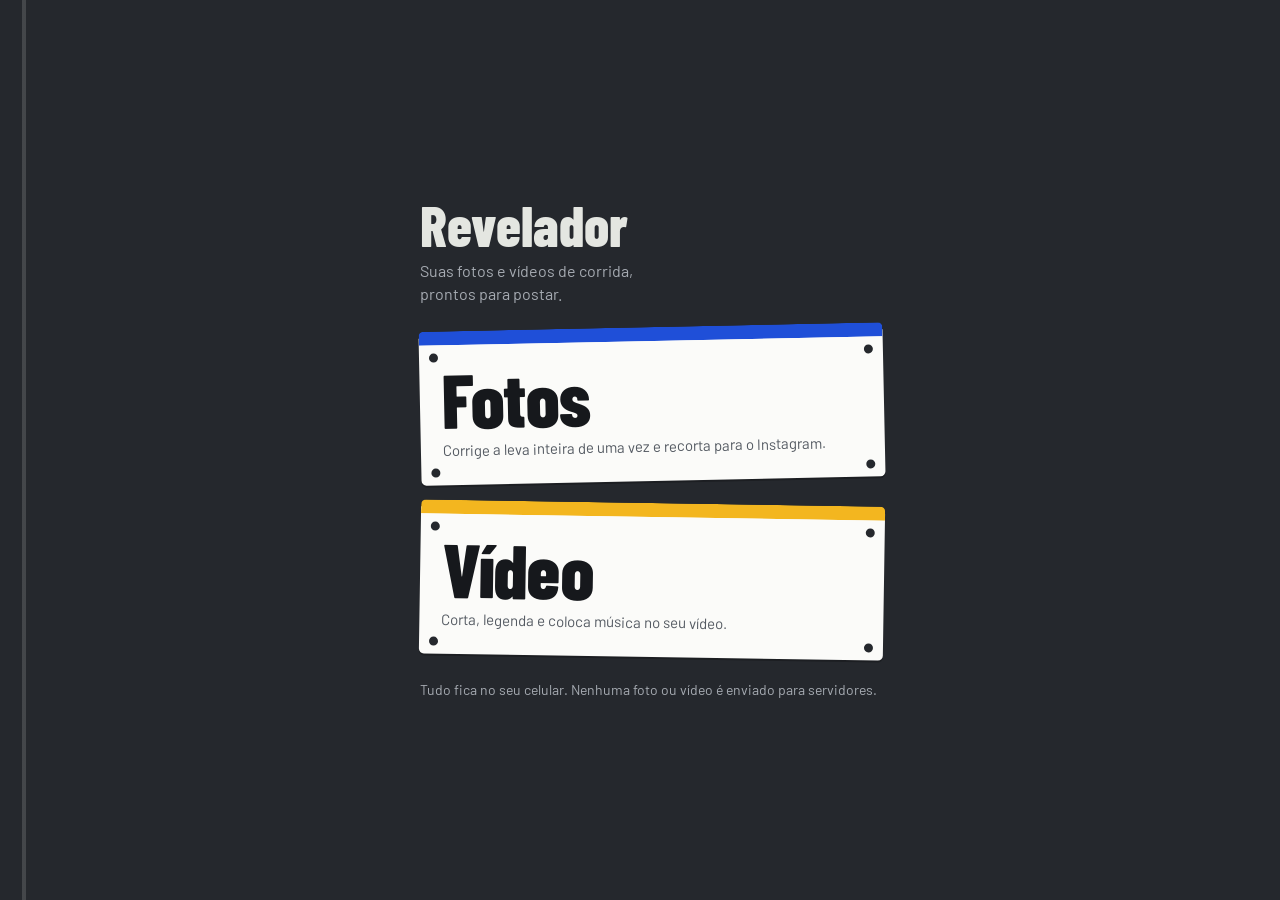
<file: index.html>
<!doctype html>
<html lang="pt-BR">
<head>
<meta charset="utf-8">
<meta name="viewport" content="width=device-width, initial-scale=1, viewport-fit=cover">
<meta name="description" content="Corrige fotos de corrida em lote e edita vídeos, tudo no celular.">
<meta name="theme-color" content="#25282d">
<title>Revelador</title>
<link rel="manifest" href="manifest.webmanifest">
<link rel="icon" type="image/png" href="icons/icon-192.png">
<link rel="apple-touch-icon" href="icons/icon-192.png">
<link rel="preconnect" href="https://fonts.googleapis.com">
<link rel="preconnect" href="https://fonts.gstatic.com" crossorigin>
<link rel="stylesheet" href="https://fonts.googleapis.com/css2?family=Barlow+Condensed:wght@600;800&family=Barlow:wght@400;500&display=swap">
<style>
/* Launcher: each editor is a race bib pinned to asphalt. The bib is the one bold element. */
:root {
  --asphalt: #25282d; --asphalt-2: #30343a; --lane: #e4e6e1; --muted: #a6abb2;
  --tyvek: #fbfbf9; --ink: #16181c; --ink-soft: #545a62;
  --photo: #1f4fd8; --video: #f3b61f;
  --font-display: "Barlow Condensed", "Arial Narrow", system-ui, sans-serif;
  --font-body: "Barlow", "Segoe UI", system-ui, sans-serif;
  color-scheme: dark;
}
* { box-sizing: border-box; }
[hidden] { display: none !important; }
html, body { margin: 0; min-height: 100%; }
body {
  background: var(--asphalt); color: var(--lane); font-family: var(--font-body); font-size: 16px; line-height: 1.45;
  /* A single lane line down the left edge, the only decoration on the page. */
  background-image: linear-gradient(to right, transparent 22px, rgba(228,230,225,.16) 22px, rgba(228,230,225,.16) 26px, transparent 26px);
}
main {
  max-width: 520px; margin: 0 auto; min-height: 100vh; display: grid; align-content: center; gap: 22px;
  padding-left: max(40px, env(safe-area-inset-left, 0px)); padding-right: max(16px, env(safe-area-inset-right, 0px));
  padding-block: calc(env(safe-area-inset-top, 0px) + 32px) calc(env(safe-area-inset-bottom, 0px) + 32px);
}
header h1 { font-family: var(--font-display); font-weight: 800; font-size: 56px; line-height: .9; margin: 0; }
header p { margin: 8px 0 0; color: var(--muted); max-width: 30ch; }

.bib {
  position: relative; display: block; text-decoration: none; color: var(--ink); background: var(--tyvek);
  border-radius: 5px; padding: 22px 22px 18px; border-top: 14px solid var(--band);
  box-shadow: 0 2px 0 rgba(0,0,0,.25);
  transition: transform .18s ease;
}
.bib.photo { --band: var(--photo); transform: rotate(-1.2deg); }
.bib.video { --band: var(--video); transform: rotate(.9deg); }
.bib:active { transform: rotate(0) scale(.98); }
.bib:focus-visible { outline: 3px solid var(--lane); outline-offset: 4px; }
/* Four safety-pin holes, like a real bib. */
.bib::before, .bib::after {
  content: ""; position: absolute; top: 8px; width: 9px; height: 9px; border-radius: 50%;
  background: var(--asphalt);
}
.bib::before { left: 10px; } .bib::after { right: 10px; }
.bib .pins { position: absolute; left: 10px; right: 10px; bottom: 8px; height: 9px; pointer-events: none; }
.bib .pins::before, .bib .pins::after { content: ""; position: absolute; top: 0; width: 9px; height: 9px; border-radius: 50%; background: var(--asphalt); }
.bib .pins::before { left: 0; } .bib .pins::after { right: 0; }
.bib h2 { font-family: var(--font-display); font-weight: 800; font-size: 76px; line-height: .85; margin: 0; letter-spacing: -.01em; }
.bib p { margin: 8px 0 6px; color: var(--ink-soft); font-size: 15px; }

.foot { display: grid; gap: 12px; }
#installBtn {
  font: inherit; font-weight: 500; padding: 13px 16px; border-radius: 5px; border: 0; cursor: pointer;
  background: var(--lane); color: var(--ink);
}
#installBtn:focus-visible { outline: 3px solid var(--lane); outline-offset: 3px; }
.note { color: var(--muted); font-size: 14px; margin: 0; }
@media (prefers-reduced-motion: reduce) { .bib { transition: none; } }
</style>
</head>
<body>
<main>
  <header>
    <h1>Revelador</h1>
    <p>Suas fotos e vídeos de corrida, prontos para postar.</p>
  </header>

  <a class="bib photo" href="fotos/">
    <h2>Fotos</h2>
    <p>Corrige a leva inteira de uma vez e recorta para o Instagram.</p>
    <span class="pins" aria-hidden="true"></span>
  </a>

  <a class="bib video" href="video/">
    <h2>Vídeo</h2>
    <p>Corta, legenda e coloca música no seu vídeo.</p>
    <span class="pins" aria-hidden="true"></span>
  </a>

  <div class="foot">
    <button id="installBtn" hidden>Instalar app</button>
    <p class="note">Tudo fica no seu celular. Nenhuma foto ou vídeo é enviado para servidores.</p>
  </div>
</main>
<script>
let installEvt = null;
const btn = document.getElementById("installBtn");
window.addEventListener("beforeinstallprompt", e => { e.preventDefault(); installEvt = e; btn.hidden = false; });
window.addEventListener("appinstalled", () => { btn.hidden = true; installEvt = null; });
btn.addEventListener("click", async () => { if (!installEvt) return; installEvt.prompt(); try { await installEvt.userChoice; } catch {} installEvt = null; btn.hidden = true; });
if ("serviceWorker" in navigator) navigator.serviceWorker.register("./sw.js").catch(() => {});
</script>
</body>
</html>
</file>
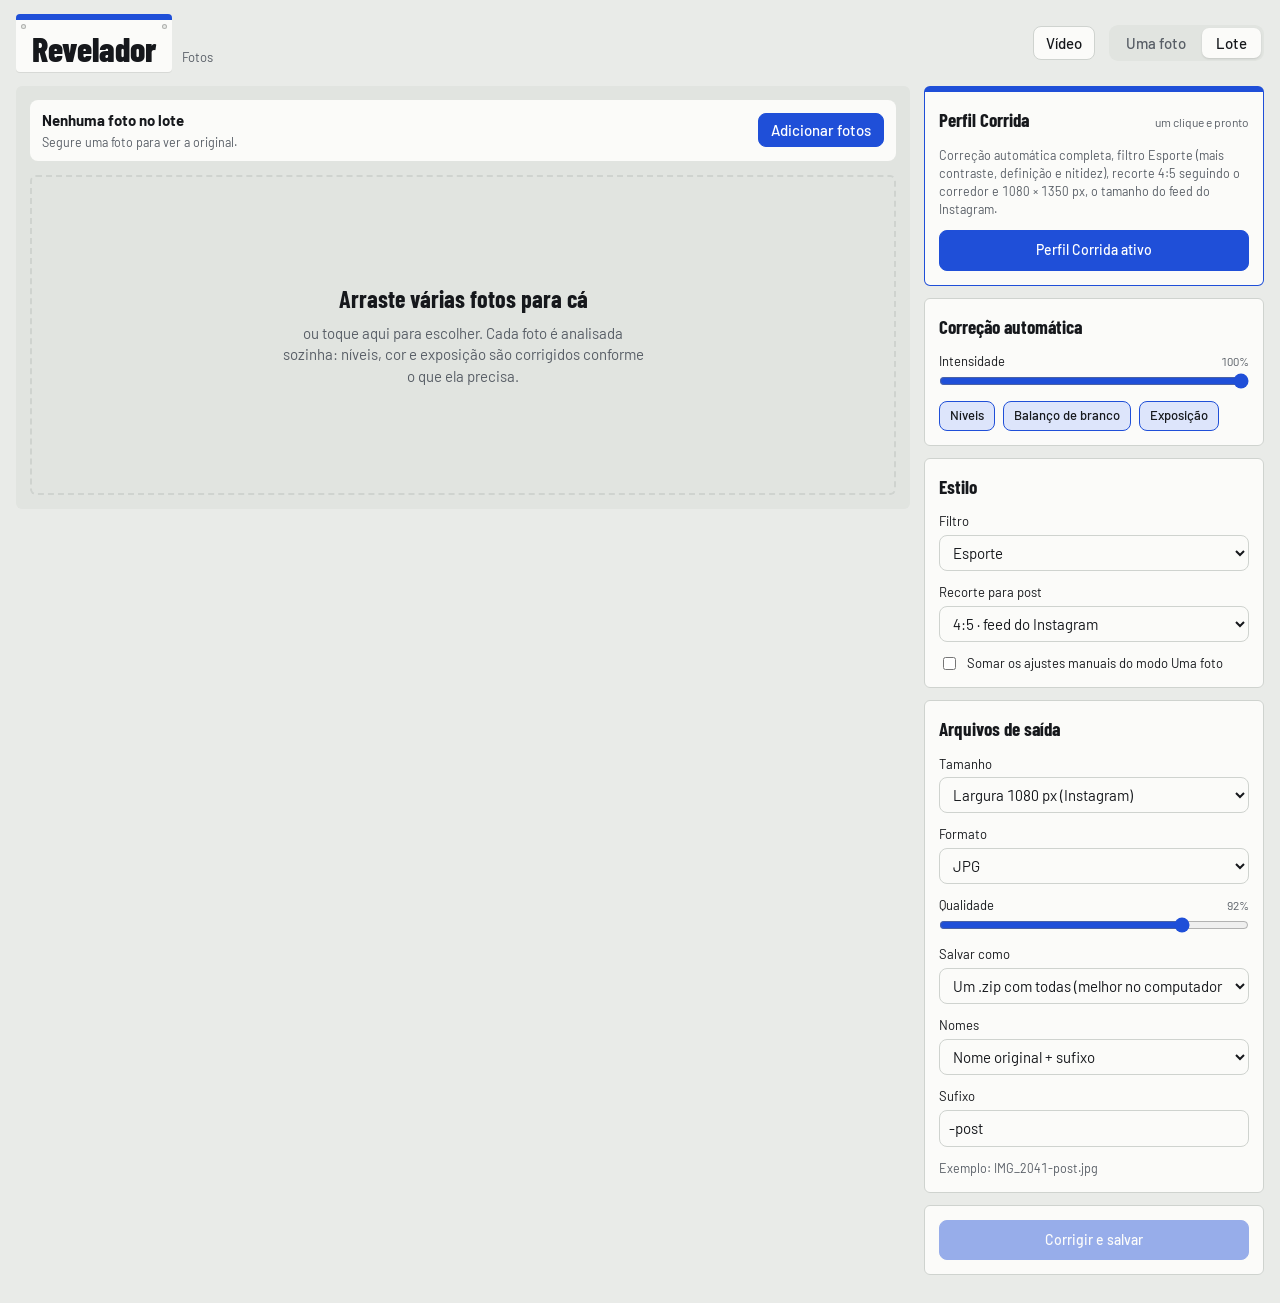
<file: fotos/index.html>
<!doctype html>
<html lang="pt-BR">
<head>
<meta charset="utf-8">
<meta name="viewport" content="width=device-width, initial-scale=1, viewport-fit=cover">
<meta name="description" content="Corrige fotos de corrida em lote e deixa prontas para postar.">
<meta name="theme-color" content="#25282d">
<link rel="manifest" href="../manifest.webmanifest">
<link rel="icon" type="image/png" href="../icons/icon-192.png">
<link rel="apple-touch-icon" href="../icons/icon-192.png">
<title>Revelador</title>
<link rel="preconnect" href="https://fonts.googleapis.com">
<link rel="preconnect" href="https://fonts.gstatic.com" crossorigin>
<link rel="stylesheet" href="https://fonts.googleapis.com/css2?family=Barlow+Condensed:wght@600;700;800&family=Barlow:wght@400;500;600&display=swap">
<style>
/* Layout: workbench — large stage on the left, a tool rail of stacked sections on the right; stacks on phones. */
:root {
  /* Race-day palette: bib Tyvek, asphalt, start-line blue. */
  --bg: #e9ebe8;
  --surface: #fbfbf9;
  --surface-2: #e1e4e0;
  --fg: #16181c;
  --muted: #585e66;
  --line: #cfd3cf;
  --accent: #1f4fd8;
  --accent-soft: #dde5fb;
  --accent-fg: #ffffff;
  --stage: #2c2f35;
  --hist-r: #d6455a;
  --hist-g: #2f9d62;
  --hist-b: #3a6ee8;
  --hist-l: #8a93a3;
  --font-display: "Barlow Condensed", "Arial Narrow", system-ui, sans-serif;
  --font-body: "Barlow", "Segoe UI", system-ui, sans-serif;
  --font-mono: "Barlow", "Segoe UI", system-ui, sans-serif;
  --radius: 6px;
}
@media (prefers-color-scheme: dark) {
  :root:not([data-theme="light"]) {
    --bg: #25282d; --surface: #30343a; --surface-2: #3a3f46; --fg: #f1f2ee; --muted: #a6abb2;
    --line: #454b53; --accent: #7f9dff; --accent-soft: #283563; --accent-fg: #0d1638; --stage: #1c1e22;
    --hist-r: #ff6f80; --hist-g: #4fd18c; --hist-b: #6f9bff; --hist-l: #6b7383;
    color-scheme: dark;
  }
}
:root[data-theme="dark"] {
  --bg: #25282d; --surface: #30343a; --surface-2: #3a3f46; --fg: #f1f2ee; --muted: #a6abb2;
  --line: #454b53; --accent: #7f9dff; --accent-soft: #283563; --accent-fg: #0d1638; --stage: #1c1e22;
  --hist-r: #ff6f80; --hist-g: #4fd18c; --hist-b: #6f9bff; --hist-l: #6b7383;
  color-scheme: dark;
}
* { box-sizing: border-box; }
[hidden] { display: none !important; }
html { -webkit-text-size-adjust: 100%; }
:root { padding-top: env(safe-area-inset-top, 0px); padding-bottom: env(safe-area-inset-bottom, 0px); }
body { margin: 0; }
img { max-width: 100%; }
body { background: var(--bg); color: var(--fg); font-family: var(--font-body); font-size: 15px; line-height: 1.45; font-variant-numeric: tabular-nums; }
.app { padding-left: max(16px, env(safe-area-inset-left, 0px)); padding-right: max(16px, env(safe-area-inset-right, 0px)); padding-block: 14px 28px; max-width: 1480px; margin: 0 auto; display: grid; gap: 14px; }

header.bar { display: flex; flex-wrap: wrap; align-items: center; gap: 10px 14px; }
.brand { display: flex; align-items: baseline; gap: 10px; margin-right: auto; }
.brand h1 { font-family: var(--font-display); font-weight: 800; font-size: 34px; line-height: 1; letter-spacing: 0; margin: 0; }
.brand span { color: var(--muted); font-size: 13px; }
.brand h1 { position: relative; background: #fbfbf9; color: #16181c; padding: 12px 16px 6px; border-radius: 4px; border-top: 6px solid var(--accent); box-shadow: 0 1px 0 rgba(0,0,0,.08); }
.brand h1::before, .brand h1::after { content: ""; position: absolute; top: 4px; width: 5px; height: 5px; border-radius: 50%; background: var(--bg); box-shadow: inset 0 0 0 1px rgba(0,0,0,.25); }
.brand h1::before { left: 5px; } .brand h1::after { right: 5px; }
.actions { display: flex; flex-wrap: wrap; gap: 8px; align-items: center; }

button, .btn { font: inherit; font-weight: 500; border: 1px solid var(--line); background: var(--surface); color: var(--fg); border-radius: 8px; padding: 7px 12px; cursor: pointer; display: inline-flex; align-items: center; gap: 6px; line-height: 1.2; }
button:hover, .btn:hover { border-color: var(--muted); }
button:focus-visible, .btn:focus-visible, input:focus-visible, select:focus-visible { outline: 2px solid var(--accent); outline-offset: 2px; }
button:disabled { opacity: .45; cursor: not-allowed; }
button.primary, .btn.primary { background: var(--accent); border-color: var(--accent); color: var(--accent-fg); }
button.primary:hover { filter: brightness(1.08); }
select { font: inherit; border: 1px solid var(--line); background: var(--surface); color: var(--fg); border-radius: 8px; padding: 6px 8px; }
.split { display: inline-flex; }
.split select { border-radius: 8px 0 0 8px; border-right: 0; }
.split button { border-radius: 0 8px 8px 0; }
input[type="file"] { position: absolute; width: 1px; height: 1px; padding: 0; margin: -1px; overflow: hidden; clip: rect(0 0 0 0); clip-path: inset(50%); white-space: nowrap; border: 0; }

.work { display: grid; grid-template-columns: minmax(0, 1fr) 340px; gap: 14px; align-items: start; }
@media (max-width: 900px) { .work { grid-template-columns: minmax(0, 1fr); } }

.stage { position: sticky; top: calc(env(safe-area-inset-top, 0px) + 10px); background: var(--stage); border-radius: var(--radius); min-height: 320px; display: grid; grid-template-rows: 1fr auto; overflow: hidden; }
@media (max-width: 900px) { .stage { position: relative; top: 0; } }
.stage.drag { outline: 2px dashed var(--accent); outline-offset: -8px; }
.canvas-area { display: grid; place-items: center; padding: 18px; min-height: 300px; }
.canvas-wrap { position: relative; display: inline-block; line-height: 0; max-width: 100%; }
#view { display: block; max-width: 100%; max-height: calc(100vh - 190px); height: auto; width: auto; box-shadow: 0 1px 2px rgba(0,0,0,.18), 0 8px 30px rgba(0,0,0,.18); }
@media (max-width: 900px) { #view { max-height: 62vh; } }
.badge-before { position: absolute; top: 10px; left: 10px; background: rgba(0,0,0,.65); color: #fff; font-size: 12px; font-weight: 600; padding: 4px 8px; border-radius: 6px; line-height: 1.2; }
.stage-foot { display: flex; flex-wrap: wrap; gap: 6px 16px; justify-content: space-between; padding: 8px 14px; font-size: 12px; color: var(--muted); background: var(--surface); border-top: 1px solid var(--line); font-family: var(--font-mono); }
.stage-foot b { color: var(--fg); font-weight: 500; }

/* crop overlay */
.crop-layer { position: absolute; inset: 0; touch-action: none; }
.crop-box { position: absolute; box-shadow: 0 0 0 9999px rgba(0,0,0,.55); outline: 1px solid rgba(255,255,255,.9); cursor: move; touch-action: none; }
.crop-box::before, .crop-box::after { content: ""; position: absolute; inset: 0; pointer-events: none; }
.crop-box::before { background: linear-gradient(to right, transparent 33.2%, rgba(255,255,255,.45) 33.3%, transparent 33.5%, transparent 66.5%, rgba(255,255,255,.45) 66.6%, transparent 66.8%); }
.crop-box::after { background: linear-gradient(to bottom, transparent 33.2%, rgba(255,255,255,.45) 33.3%, transparent 33.5%, transparent 66.5%, rgba(255,255,255,.45) 66.6%, transparent 66.8%); }
.crop-wrap-clip { position: absolute; inset: 0; overflow: hidden; pointer-events: none; }
.crop-wrap-clip .crop-box { pointer-events: auto; }
.handle { position: absolute; width: 22px; height: 22px; border: 3px solid #fff; z-index: 2; }
.handle[data-h="nw"] { left: -4px; top: -4px; border-right: 0; border-bottom: 0; cursor: nwse-resize; }
.handle[data-h="ne"] { right: -4px; top: -4px; border-left: 0; border-bottom: 0; cursor: nesw-resize; }
.handle[data-h="sw"] { left: -4px; bottom: -4px; border-right: 0; border-top: 0; cursor: nesw-resize; }
.handle[data-h="se"] { right: -4px; bottom: -4px; border-left: 0; border-top: 0; cursor: nwse-resize; }

/* tool rail */
.rail { display: grid; gap: 12px; min-width: 0; }
.panel { background: var(--surface); border: 1px solid var(--line); border-radius: var(--radius); padding: 14px; display: grid; gap: 12px; min-width: 0; }
.panel h2 { font-family: var(--font-display); font-size: 19px; font-weight: 700; margin: 0; display: flex; justify-content: space-between; align-items: baseline; gap: 8px; }
.panel h2 small { font-family: var(--font-body); font-weight: 400; font-size: 12px; color: var(--muted); }
.hint { color: var(--muted); font-size: 12.5px; margin: 0; }
.row { display: flex; flex-wrap: wrap; gap: 8px; }
.chip { font-size: 13px; padding: 6px 10px; }
.chip.on { background: var(--accent-soft); border-color: var(--accent); color: var(--fg); }
#autoAll { width: 100%; justify-content: center; padding: 10px 12px; font-size: 14px; }

.filters { display: grid; grid-template-columns: repeat(3, minmax(0, 1fr)); gap: 8px; }
.filter { padding: 0; border-radius: 8px; overflow: hidden; display: grid; gap: 0; background: var(--surface-2); border: 2px solid transparent; }
.filter canvas { width: 100%; aspect-ratio: 1; object-fit: cover; display: block; background: var(--stage); }
.filter span { font-size: 12px; padding: 4px 2px 5px; text-align: center; display: block; }
.filter.on { border-color: var(--accent); }

.sliders { display: grid; gap: 9px; }
.sl { display: grid; grid-template-columns: 1fr auto; gap: 2px 8px; align-items: center; }
.sl label { font-size: 13px; cursor: pointer; user-select: none; }
.sl output { font-family: var(--font-mono); font-size: 12px; color: var(--muted); font-variant-numeric: tabular-nums; min-width: 5.5ch; text-align: right; }
.sl output.changed { color: var(--accent); }
.sl input { grid-column: 1 / -1; width: 100%; accent-color: var(--accent); margin: 0; }
.group-label { font-family: var(--font-display); font-size: 15px; font-weight: 600; color: var(--muted); margin-top: 6px; }

#hist { width: 100%; height: 90px; display: block; background: var(--surface-2); border-radius: 6px; }

.progress { height: 6px; background: var(--surface-2); border-radius: 3px; overflow: hidden; }
.progress i { display: block; height: 100%; width: 0; background: var(--accent); transition: width .2s; }

.seg { display: inline-flex; background: var(--surface-2); border-radius: 9px; padding: 3px; gap: 2px; }
.seg button { border: 0; background: transparent; padding: 6px 14px; border-radius: 7px; color: var(--muted); }
.seg button[aria-selected="true"] { background: var(--surface); color: var(--fg); box-shadow: 0 1px 2px rgba(0,0,0,.12); }
.chip[aria-pressed="true"] { background: var(--accent-soft); border-color: var(--accent); }
.field { display: grid; gap: 4px; }
.field label { font-size: 13px; }
.field select, .field input[type="text"] { width: 100%; font: inherit; border: 1px solid var(--line); background: var(--surface); color: var(--fg); border-radius: 8px; padding: 7px 9px; }
.check { display: flex; gap: 8px; align-items: flex-start; font-size: 13px; cursor: pointer; }
.check input { margin-top: 3px; accent-color: var(--accent); }
button.wide { width: 100%; justify-content: center; padding: 11px 12px; font-size: 14px; }

.batch-stage { background: var(--surface-2); border-radius: var(--radius); padding: 14px; display: grid; gap: 14px; min-height: 420px; align-content: start; min-width: 0; }
.batch-stage.drag { outline: 2px dashed var(--accent); outline-offset: -8px; }
.batch-head { display: flex; flex-wrap: wrap; gap: 10px; justify-content: space-between; align-items: center; background: var(--surface); border-radius: 8px; padding: 10px 12px; }
.batch-title { display: grid; gap: 1px; }
.batch-empty { cursor: pointer; }
.batch-empty:hover { border-color: var(--accent); }
.batch-empty { display: grid; gap: 6px; place-content: center; text-align: center; min-height: 320px; border: 2px dashed var(--line); border-radius: var(--radius); padding: 24px; color: var(--muted); }
.batch-empty strong { font-family: var(--font-display); font-size: 24px; color: var(--fg); }
.batch-empty span { max-width: 46ch; margin: 0 auto; }
.batch-grid { display: grid; grid-template-columns: repeat(auto-fill, minmax(200px, 1fr)); gap: 12px; }
.bcard { margin: 0; background: var(--surface); border-radius: 8px; overflow: hidden; display: grid; grid-template-rows: auto 1fr; border: 2px solid transparent; min-width: 0; }
.bcard.off { opacity: .5; }
.bcard.on { border-color: var(--accent); }
.bcard .thumb { position: relative; background: var(--surface-2); aspect-ratio: 4 / 3; display: grid; place-items: center; overflow: hidden; cursor: pointer; touch-action: none; }
.bcard canvas { position: absolute; inset: 0; width: 100%; height: 100%; object-fit: contain; display: block; }
.bcard .thumb .badge-before { top: 6px; left: 6px; }
.bcard figcaption { padding: 8px 10px 10px; display: grid; gap: 5px; min-width: 0; }
.bcard .name { display: flex; gap: 6px; align-items: center; font-size: 13px; font-weight: 500; min-width: 0; }
.bcard .name span { overflow: hidden; text-overflow: ellipsis; white-space: nowrap; }
.bcard .name input { accent-color: var(--accent); flex: none; }
.bcard .meta { font-family: var(--font-mono); font-size: 11.5px; color: var(--muted); }
.bcard .row { gap: 6px; }
.mini { font-size: 12px; padding: 4px 8px; }
.profile { border-color: var(--accent); border-top-width: 6px; }
.profile.active #bProfile { background: var(--accent); border-color: var(--accent); color: var(--accent-fg); }
.toast { position: fixed; left: 50%; bottom: calc(env(safe-area-inset-bottom, 0px) + 18px); transform: translateX(-50%); background: var(--fg); color: var(--bg); padding: 9px 14px; border-radius: 8px; font-size: 13px; max-width: calc(100% - 32px); z-index: 20; }

.modal { position: fixed; inset: 0; background: rgba(0,0,0,.6); display: grid; place-items: center; z-index: 30; padding: 16px; }
.modal-card { background: var(--surface); color: var(--fg); border-radius: var(--radius); padding: 16px; max-width: min(720px, 100%); max-height: 100%; overflow: auto; display: grid; gap: 12px; }
.proj-card { width: min(520px, 100%); }
.proj-list { display: grid; gap: 4px; max-height: 50vh; overflow: auto; }
.proj-list label { display: flex; gap: 10px; align-items: center; padding: 8px 10px; border: 1px solid var(--line); border-radius: 8px; cursor: pointer; font-size: 13px; }
.proj-list label span { font-family: var(--font-mono); font-size: 12px; color: var(--muted); margin-left: auto; }
.proj-list input { accent-color: var(--accent); width: 18px; height: 18px; flex: none; }
.modal-card img { max-height: 60vh; width: auto; margin: 0 auto; display: block; }
@media (prefers-reduced-motion: reduce) { .progress i { transition: none; } }
</style>
</head>
<body>
<div class="app">
  <header class="bar">
    <div class="brand"><h1>Revelador</h1><span>Fotos</span></div>
    <button id="installBtn" class="primary" hidden>Instalar app</button>
    <a class="btn" href="../video/" style="text-decoration:none">Vídeo</a>
    <div class="seg" role="tablist" aria-label="Modo">
      <button role="tab" id="modeSingle" aria-selected="true">Uma foto</button>
      <button role="tab" id="modeBatch" aria-selected="false">Lote</button>
    </div>
    <div class="actions" id="singleActions">
      <label class="btn primary" for="fileIn" tabindex="0" id="openBtn">Abrir foto</label>
      <input type="file" id="fileIn" accept="image/*">
      <button id="undoBtn" title="Desfazer (Ctrl+Z)" disabled>↶ Desfazer</button>
      <button id="redoBtn" title="Refazer (Ctrl+Shift+Z)" disabled>↷ Refazer</button>
      <button id="compareBtn" title="Segure para ver a foto original">Antes / depois</button>
      <span class="split">
        <select id="fmt" aria-label="Formato de exportação">
          <option value="jpg">JPG</option>
          <option value="png">PNG</option>
        </select>
        <button id="exportBtn" class="primary">Salvar foto</button>
      </span>
    </div>
  </header>

  <div class="work" id="singleMode">
    <section class="stage" id="stage" aria-label="Área da foto">
      <div class="canvas-area">
        <div class="canvas-wrap" id="wrap">
          <canvas id="view" width="10" height="10"></canvas>
          <div class="badge-before" id="beforeBadge" hidden>Original</div>
          <div class="crop-wrap-clip" id="cropLayer" hidden>
            <div class="crop-box" id="cropBox">
              <i class="handle" data-h="nw"></i><i class="handle" data-h="ne"></i>
              <i class="handle" data-h="sw"></i><i class="handle" data-h="se"></i>
            </div>
          </div>
        </div>
      </div>
      <div class="stage-foot">
        <span id="fileInfo">Foto de exemplo</span>
        <span id="sizeInfo"></span>
        <span>Arraste, cole (Ctrl+V) ou abra uma foto</span>
      </div>
    </section>

    <aside class="rail">
      <section class="panel">
        <h2>Automático <small>analisa o histograma da foto</small></h2>
        <button id="autoAll" class="primary">✦ Ajuste automático</button>
        <div class="row">
          <button class="chip" data-auto="levels">Níveis</button>
          <button class="chip" data-auto="wb">Balanço de branco</button>
          <button class="chip" data-auto="exposure">Exposição</button>
          <button class="chip" id="autoReset">Limpar</button>
        </div>
        <p class="hint" id="autoHint">O ajuste automático estica os tons escuros e claros, neutraliza a cor dominante e corrige a exposição. Depois, refine nos controles abaixo.</p>
      </section>

      <section class="panel">
        <h2>Filtros</h2>
        <div class="filters" id="filters"></div>
      </section>

      <section class="panel">
        <h2>Ajustes <small>duplo clique no nome zera</small></h2>
        <div class="sliders" id="sliders"></div>
      </section>

      <section class="panel">
        <h2>Cortar e girar</h2>
        <div class="row">
          <button id="cropBtn">Cortar</button>
          <button id="rotL" title="Girar à esquerda">⟲ 90°</button>
          <button id="rotR" title="Girar à direita">⟳ 90°</button>
          <button id="flipBtn">Espelhar</button>
        </div>
        <div class="row" id="aspects"></div>
      </section>

      <section class="panel">
        <h2>Histograma <small id="histNote">resultado</small></h2>
        <canvas id="hist" width="600" height="180"></canvas>
      </section>

      <section class="panel">
        <h2>Lote <small>várias fotos de uma vez</small></h2>
        <p class="hint">Corrija dezenas de fotos de uma vez, cada uma com o próprio ajuste automático. Os ajustes que você fizer aqui podem ser somados ao lote.</p>
        <button id="goBatch">Ir para o modo Lote</button>
      </section>
    </aside>
  </div>

  <div class="work" id="batchMode" hidden>
    <section class="batch-stage" id="batchStage" aria-label="Fotos do lote">
      <div class="batch-head">
        <div class="batch-title">
          <strong id="batchCount">Nenhuma foto no lote</strong>
          <span class="hint">Segure uma foto para ver a original.</span>
        </div>
        <div class="row">
          <label class="btn primary" for="batchIn" tabindex="0" id="batchAdd">Adicionar fotos</label>
          <input type="file" id="batchIn" accept="image/*" multiple>
          <button id="projBtn" hidden>Fotos do projeto</button>
          <button id="batchAll">Marcar todas</button>
          <button id="batchClear">Limpar lote</button>
        </div>
      </div>
      <p class="hint" id="batchLoad" role="status" hidden></p>
      <div class="batch-empty" id="batchEmpty" role="button" tabindex="0">
        <strong>Arraste várias fotos para cá</strong>
        <span id="projHint" hidden>No app do Claude no celular: envie as fotos numa mensagem do projeto e depois toque em <b>Fotos do projeto</b>.</span>
        <span>ou toque aqui para escolher. Cada foto é analisada sozinha: níveis, cor e exposição são corrigidos conforme o que ela precisa.</span>
      </div>
      <div class="batch-grid" id="batchGrid"></div>
    </section>

    <aside class="rail">
      <section class="panel profile">
        <h2>Perfil Corrida <small>um clique e pronto</small></h2>
        <p class="hint">Correção automática completa, filtro Esporte (mais contraste, definição e nitidez), recorte 4:5 seguindo o corredor e 1080 × 1350 px, o tamanho do feed do Instagram.</p>
        <button id="bProfile" class="wide">Usar perfil Corrida</button>
      </section>
      <section class="panel">
        <h2>Correção automática</h2>
        <div class="sl">
          <label for="bIntensity">Intensidade</label><output id="oIntensity"></output>
          <input type="range" id="bIntensity" min="0" max="100" step="5">
        </div>
        <div class="row" id="bParts">
          <button class="chip" data-part="levels" aria-pressed="true">Níveis</button>
          <button class="chip" data-part="wb" aria-pressed="true">Balanço de branco</button>
          <button class="chip" data-part="exposure" aria-pressed="true">Exposição</button>
        </div>
      </section>

      <section class="panel">
        <h2>Estilo</h2>
        <div class="field">
          <label for="bFilter">Filtro</label>
          <select id="bFilter"></select>
        </div>
        <div class="field">
          <label for="bCrop">Recorte para post</label>
          <select id="bCrop">
            <option value="none">Sem recorte</option>
            <option value="4:5">4:5 · feed do Instagram</option>
            <option value="1:1">1:1 · quadrado</option>
            <option value="9:16">9:16 · stories e reels</option>
            <option value="16:9">16:9 · paisagem</option>
            <option value="3:2">3:2 · foto clássica</option>
          </select>
        </div>
        <label class="check"><input type="checkbox" id="bManual"> Somar os ajustes manuais do modo Uma foto</label>
        <p class="hint" id="bManualHint" hidden></p>
      </section>

      <section class="panel">
        <h2>Arquivos de saída</h2>
        <div class="field">
          <label for="bSize">Tamanho</label>
          <select id="bSize">
            <option value="w1080">Largura 1080 px (Instagram)</option>
            <option value="2048">Lado maior 2048 px</option>
            <option value="3840">Lado maior 3840 px (4K)</option>
            <option value="0">Original</option>
          </select>
        </div>
        <div class="field">
          <label for="bFormat">Formato</label>
          <select id="bFormat">
            <option value="jpg">JPG</option>
            <option value="webp">WebP (arquivo menor)</option>
            <option value="png">PNG (sem perdas)</option>
          </select>
        </div>
        <div class="sl" id="bQualityRow">
          <label for="bQuality">Qualidade</label><output id="oQuality"></output>
          <input type="range" id="bQuality" min="60" max="100" step="1">
        </div>
        <div class="field">
          <label for="bPack">Salvar como</label>
          <select id="bPack">
            <option value="each">Fotos separadas (melhor no celular)</option>
            <option value="zip">Um .zip com todas (melhor no computador)</option>
          </select>
        </div>
        <div class="field">
          <label for="bNaming">Nomes</label>
          <select id="bNaming">
            <option value="suffix">Nome original + sufixo</option>
            <option value="seq">Sequência numerada</option>
          </select>
        </div>
        <div class="field">
          <label for="bText" id="bTextLabel">Sufixo</label>
          <input type="text" id="bText" maxlength="60" autocomplete="off">
        </div>
        <p class="hint" id="bNameEx"></p>
      </section>

      <section class="panel">
        <button id="batchRun" class="primary wide" disabled>Corrigir e salvar</button>
        <div class="progress" id="batchProg" hidden><i></i></div>
        <p class="hint" id="batchMsg" hidden></p>
      </section>
    </aside>
  </div>
</div>
<div class="toast" id="toast" role="status" aria-live="polite" hidden></div>
<div class="modal" id="projModal" hidden>
  <div class="modal-card proj-card">
    <strong>Fotos enviadas ao projeto</strong>
    <p class="hint" id="projMsg">Procurando fotos…</p>
    <div class="proj-list" id="projList"></div>
    <div class="row">
      <button id="projAdd" class="primary" disabled>Adicionar fotos</button>
      <button id="projToggle" hidden>Marcar todas</button>
      <button id="projClose">Fechar</button>
    </div>
  </div>
</div>
<div class="modal" id="modal" hidden>
  <div class="modal-card">
    <strong id="resTitle">Sua foto está pronta</strong>
    <p class="hint" id="resHint"></p>
    <img id="modalImg" alt="Prévia da foto pronta">
    <div class="row">
      <button id="resShare" class="primary">Compartilhar no Instagram…</button>
      <button id="resSave">Salvar no celular</button>
      <button id="modalClose">Fechar</button>
    </div>
  </div>
</div>

<script src="vendor/jszip.min.js"></script>
<script>
(() => {
const $ = s => document.querySelector(s);
const clamp = (v, a, b) => v < a ? a : v > b ? b : v;
const PREVIEW_MAX = 1400;
const MAX_EXPORT_PX = 36e6;

const SLIDERS = [
  ["Luz"],
  ["brightness", "Exposição", -100, 100],
  ["contrast", "Contraste", -100, 100],
  ["highlights", "Realces", -100, 100],
  ["shadows", "Sombras", -100, 100],
  ["Cor"],
  ["saturation", "Saturação", -100, 100],
  ["warmth", "Temperatura", -100, 100],
  ["tint", "Matiz", -100, 100],
  ["Efeitos"],
  ["clarity", "Definição", 0, 100],
  ["sharpen", "Nitidez", 0, 100],
  ["vignette", "Vinheta", 0, 100],
  ["fade", "Esmaecer", 0, 100],
];
const FILTERS = {
  original: { name: "Original" },
  esporte: { name: "Esporte", contrast: 16, saturation: 16, clarity: 40, sharpen: 22, shadows: 18, highlights: -16, vignette: 14 },
  vivido: { name: "Vívido", saturation: 30, contrast: 12 },
  quente: { name: "Quente", warmth: 28, saturation: 8, fade: 4 },
  frio: { name: "Frio", warmth: -26, tint: -4, contrast: 6 },
  pb: { name: "P&B", mode: "gray", contrast: 18 },
  sepia: { name: "Sépia", mode: "sepia", contrast: 6, fade: 10 },
  retro: { name: "Retrô", fade: 22, saturation: -22, warmth: 14, contrast: -10, vignette: 28 },
  dramatico: { name: "Dramático", contrast: 38, saturation: -12, vignette: 42, highlights: -24, shadows: -12 },
  suave: { name: "Suave", contrast: -16, fade: 12, brightness: 10, saturation: -6 },
};
const ASPECTS = [["free", "Livre", 0], ["orig", "Original", -1], ["1:1", "1:1", 1], ["4:5", "4:5", 4/5], ["3:2", "3:2", 3/2], ["16:9", "16:9", 16/9], ["9:16", "9:16", 9/16]];

const NEUTRAL_AUTO = () => ({ lo: [0, 0, 0], hi: [255, 255, 255], wb: [1, 1, 1], tags: [] });
const defaultState = () => ({
  adj: Object.fromEntries(SLIDERS.filter(s => s.length > 1).map(s => [s[0], 0])),
  filter: "original", auto: NEUTRAL_AUTO(), rot: 0, flip: false,
  crop: { x: 0, y: 0, w: 1, h: 1 }, aspect: "free",
});

let source = null, srcW = 0, srcH = 0, fileName = "foto";
let basePrev = null, srcC = null, srcData = null, outData = null;
let state = defaultState();
let history = [], hIndex = -1;
let cropMode = false, comparing = false, renderQueued = false, thumbTimer = 0;
let lastResult = null;
const proc = document.createElement("canvas"); const procCtx = proc.getContext("2d", { willReadFrequently: true });
const view = $("#view"), viewCtx = view.getContext("2d");



/* ---------- image processing ---------- */
function effective(adj, filter) {
  const f = FILTERS[filter] || {}; const e = {};
  for (const k in adj) e[k] = clamp((adj[k] || 0) + (f[k] || 0), k === "sharpen" || k === "vignette" || k === "fade" || k === "clarity" ? 0 : -100, 100);
  e.mode = f.mode || "none";
  return e;
}

function processPixels(d, W, H, e, auto, crop, sharpenScale = 1) {
  const L = [new Uint8ClampedArray(256), new Uint8ClampedArray(256), new Uint8ClampedArray(256)];
  const g = Math.pow(2, e.brightness / 100);
  const cf = Math.tan((e.contrast / 100 * 0.6 + 1) * Math.PI / 4);
  const sh = e.shadows / 100, hl = e.highlights / 100, fade = e.fade / 100;
  const warm = e.warmth / 100, tint = e.tint / 100;
  for (let c = 0; c < 3; c++) {
    const lo = auto.lo[c], span = Math.max(1, auto.hi[c] - lo), wb = auto.wb[c];
    for (let v = 0; v < 256; v++) {
      let x = clamp((v - lo) / span * wb, 0, 1);
      x = Math.pow(x, 1 / g);
      x += sh * 1.2 * x * (1 - x) * (1 - x);
      x += hl * 1.2 * x * x * (1 - x);
      x = (x - 0.5) * cf + 0.5;
      if (c === 0) x += warm * 0.12; else if (c === 2) x -= warm * 0.12; else x -= tint * 0.1;
      x = clamp(x, 0, 1);
      x = fade * 0.2 + x * (1 - fade * 0.3);
      L[c][v] = x * 255 + 0.5;
    }
  }
  const sat = 1 + e.saturation / 100, mode = e.mode;
  const vig = e.vignette / 100;
  const cx = (crop.x + crop.w / 2) * W, cy = (crop.y + crop.h / 2) * H;
  const rad2 = Math.pow(0.5 * Math.hypot(crop.w * W, crop.h * H), 2);
  const LR = L[0], LG = L[1], LB = L[2];
  for (let y = 0, i = 0; y < H; y++) {
    const dy2 = (y - cy) * (y - cy);
    for (let x = 0; x < W; x++, i += 4) {
      let r = LR[d[i]], gg = LG[d[i + 1]], b = LB[d[i + 2]];
      if (sat !== 1 || mode !== "none") {
        const l = 0.299 * r + 0.587 * gg + 0.114 * b;
        if (mode === "gray") { r = gg = b = l; }
        else if (mode === "sepia") {
          const tr = 0.393 * r + 0.769 * gg + 0.189 * b, tg = 0.349 * r + 0.686 * gg + 0.168 * b, tb = 0.272 * r + 0.534 * gg + 0.131 * b;
          r = tr; gg = tg; b = tb;
        } else { r = l + (r - l) * sat; gg = l + (gg - l) * sat; b = l + (b - l) * sat; }
      }
      if (vig > 0) {
        const t = Math.min(1.2, ((x - cx) * (x - cx) + dy2) / rad2);
        const f = 1 - vig * 0.75 * t * t;
        r *= f; gg *= f; b *= f;
      }
      d[i] = r; d[i + 1] = gg; d[i + 2] = b;
    }
  }
  if (e.clarity > 0) clarityPass(d, W, H, e.clarity / 100);
  if (e.sharpen > 0) sharpen(d, W, H, e.sharpen / 100 * 1.4 * sharpenScale);
}

// Local contrast: boost the difference between each pixel's luminance and a wide blur of it, mostly in midtones.
function clarityPass(d, W, H, amt) {
  const r = Math.max(2, Math.round(Math.min(W, H) * 0.015)), n = W * H, win = 2 * r + 1;
  const L = new Float32Array(n), T = new Float32Array(n), B = new Float32Array(n);
  for (let i = 0, j = 0; i < n; i++, j += 4) L[i] = 0.299 * d[j] + 0.587 * d[j + 1] + 0.114 * d[j + 2];
  for (let y = 0; y < H; y++) {
    const o = y * W; let s = 0;
    for (let x = -r; x <= r; x++) s += L[o + clamp(x, 0, W - 1)];
    for (let x = 0; x < W; x++) { T[o + x] = s / win; s += L[o + Math.min(W - 1, x + r + 1)] - L[o + Math.max(0, x - r)]; }
  }
  for (let x = 0; x < W; x++) {
    let s = 0;
    for (let y = -r; y <= r; y++) s += T[clamp(y, 0, H - 1) * W + x];
    for (let y = 0; y < H; y++) { B[y * W + x] = s / win; s += T[Math.min(H - 1, y + r + 1) * W + x] - T[Math.max(0, y - r) * W + x]; }
  }
  for (let i = 0, j = 0; i < n; i++, j += 4) {
    const l = L[i], m = l / 127.5 - 1, k = amt * 1.1 * (l - B[i]) * (1 - m * m);
    d[j] += k; d[j + 1] += k; d[j + 2] += k;
  }
}

// Picks where to place a crop of the given pixel ratio: follows edge detail, color and skin tones, with a pull toward the center.
function smartCrop(img, ratio) {
  const W = img.width, H = img.height, d = img.data;
  let cw, ch;
  if (W / H > ratio) { ch = H; cw = H * ratio; } else { cw = W; ch = W / ratio; }
  const alongX = cw < W - 1, len = alongX ? W : H, win = Math.round(alongX ? cw : ch);
  if (win >= len) return { x: 0, y: 0, w: 1, h: 1 };
  const prof = new Float64Array(len);
  for (let y = 0; y < H - 1; y += 2) {
    for (let x = 0; x < W - 1; x += 2) {
      const i = (y * W + x) * 4, r = d[i], g = d[i + 1], b = d[i + 2];
      const l = 0.299 * r + 0.587 * g + 0.114 * b;
      const j = i + 4, k = i + W * 4;
      const lx = 0.299 * d[j] + 0.587 * d[j + 1] + 0.114 * d[j + 2], ly = 0.299 * d[k] + 0.587 * d[k + 1] + 0.114 * d[k + 2];
      const mx = Math.max(r, g, b), mn = Math.min(r, g, b);
      const skin = r > 95 && g > 40 && b > 20 && r > g && r > b && r - g > 15 && mx - mn > 15 ? 60 : 0;
      prof[alongX ? x : y] += Math.abs(l - lx) + Math.abs(l - ly) + Math.max(0, mx - mn - 40) * 0.4 + skin;
    }
  }
  // Center the crop on the energy above the background level (the median column/row).
  const base = Float64Array.from(prof).sort()[len >> 1] * 1.2;
  let sum = 0, mom = 0;
  for (let i = 0; i < len; i++) { const e = Math.max(0, prof[i] - base); sum += e; mom += e * i; }
  const center = sum > 0 ? mom / sum : len / 2;
  const at = Math.round(clamp(center - win / 2, 0, len - win));
  return alongX ? { x: at / W, y: 0, w: win / W, h: 1 } : { x: 0, y: at / H, w: 1, h: win / H };
}

function sharpen(d, W, H, amt) {
  const s = new Uint8ClampedArray(d);
  const row = W * 4;
  for (let y = 1; y < H - 1; y++) {
    for (let x = 1, i = y * row + 4; x < W - 1; x++, i += 4) {
      for (let c = 0; c < 3; c++) {
        const k = i + c, v = s[k];
        d[k] = v + amt * (4 * v - s[k - 4] - s[k + 4] - s[k - row] - s[k + row]);
      }
    }
  }
}

function computeAuto(d, which = ["levels", "wb", "exposure"], current = NEUTRAL_AUTO()) {
  const auto = { lo: current.lo.slice(), hi: current.hi.slice(), wb: current.wb.slice(), tags: current.tags.slice() };
  const n = d.length / 4, step = Math.max(1, Math.floor(n / 250000)) * 4;
  let out = {};
  if (which.includes("levels")) {
    const hist = [new Uint32Array(256), new Uint32Array(256), new Uint32Array(256)]; let cnt = 0;
    for (let i = 0; i < d.length; i += step) { hist[0][d[i]]++; hist[1][d[i + 1]]++; hist[2][d[i + 2]]++; cnt++; }
    for (let c = 0; c < 3; c++) {
      let acc = 0, lo = 0, hi = 255;
      for (let v = 0; v < 256; v++) { acc += hist[c][v]; if (acc >= cnt * 0.004) { lo = v; break; } }
      acc = 0;
      for (let v = 255; v >= 0; v--) { acc += hist[c][v]; if (acc >= cnt * 0.004) { hi = v; break; } }
      if (hi - lo < 48) { const mid = (hi + lo) / 2; lo = Math.max(0, mid - 24); hi = Math.min(255, mid + 24); }
      auto.lo[c] = lo; auto.hi[c] = hi;
    }
  }
  const norm = (v, c) => clamp((v - auto.lo[c]) / Math.max(1, auto.hi[c] - auto.lo[c]), 0, 1);
  if (which.includes("wb")) {
    let sr = 0, sg = 0, sb = 0, k = 0;
    for (let i = 0; i < d.length; i += step) {
      const r = norm(d[i], 0), g = norm(d[i + 1], 1), b = norm(d[i + 2], 2);
      const l = (r + g + b) / 3;
      if (l > 0.12 && l < 0.88) { sr += r; sg += g; sb += b; k++; }
    }
    if (k > 50) {
      const ar = sr / k, ag = sg / k, ab = sb / k, gray = (ar + ag + ab) / 3;
      auto.wb = [clamp(gray / ar, 0.85, 1.18), clamp(gray / ag, 0.85, 1.18), clamp(gray / ab, 0.85, 1.18)];
    }
  }
  if (which.includes("exposure")) {
    let s = 0, k = 0;
    for (let i = 0; i < d.length; i += step) {
      const r = clamp(norm(d[i], 0) * auto.wb[0], 0, 1), g = clamp(norm(d[i + 1], 1) * auto.wb[1], 0, 1), b = clamp(norm(d[i + 2], 2) * auto.wb[2], 0, 1);
      s += 0.299 * r + 0.587 * g + 0.114 * b; k++;
    }
    const m = clamp(s / k, 0.03, 0.97);
    const gNeeded = Math.log(m) / Math.log(0.46);
    out.brightness = Math.round(clamp(100 * Math.log2(gNeeded), -60, 60));
  }
  for (const w of which) if (!auto.tags.includes(w)) auto.tags.push(w);
  return { auto, ...out };
}

/* ---------- geometry ---------- */
function orient(src, sw, sh, rot, flip, scale = 1) {
  const c = document.createElement("canvas");
  const w = Math.round(sw * scale), h = Math.round(sh * scale);
  const swap = rot % 180 !== 0;
  c.width = swap ? h : w; c.height = swap ? w : h;
  const x = c.getContext("2d", { willReadFrequently: true });
  x.imageSmoothingQuality = "high";
  x.translate(c.width / 2, c.height / 2);
  if (flip) x.scale(-1, 1);
  x.rotate(rot * Math.PI / 180);
  x.drawImage(src, -w / 2, -h / 2, w, h);
  return c;
}

function setSource(src, w, h, name, info) {
  source = src; srcW = w; srcH = h; fileName = name;
  const s = Math.min(1, PREVIEW_MAX / Math.max(w, h));
  basePrev = orient(src, w, h, 0, false, s);
  state = defaultState(); history = []; hIndex = -1;
  cropMode = false; syncCropUI();
  $("#fileInfo").textContent = info || name;
  rebuildSrc();
  commit();
}

function rebuildSrc() {
  srcC = orient(basePrev, basePrev.width, basePrev.height, state.rot, state.flip);
  srcData = srcC.getContext("2d", { willReadFrequently: true }).getImageData(0, 0, srcC.width, srcC.height);
  proc.width = srcC.width; proc.height = srcC.height;
  outData = procCtx.createImageData(proc.width, proc.height);
  const ow = state.rot % 180 ? srcH : srcW, oh = state.rot % 180 ? srcW : srcH;
  const cw = Math.round(state.crop.w * ow), ch = Math.round(state.crop.h * oh);
  $("#sizeInfo").innerHTML = `<b>${cw.toLocaleString("pt-BR")} × ${ch.toLocaleString("pt-BR")} px</b> · ${(cw * ch / 1e6).toLocaleString("pt-BR", { maximumFractionDigits: 1 })} MP`;
  queueRender(); queueThumbs();
}

/* ---------- rendering ---------- */
function queueRender() { if (!renderQueued) { renderQueued = true; requestAnimationFrame(render); } }
function render() {
  renderQueued = false;
  if (!srcData) return;
  outData.data.set(srcData.data);
  processPixels(outData.data, proc.width, proc.height, effective(state.adj, state.filter), state.auto, state.crop);
  procCtx.putImageData(outData, 0, 0);
  drawView();
  drawHist();
}
function drawView() {
  const from = comparing ? srcC : proc;
  const W = proc.width, H = proc.height;
  let sx = 0, sy = 0, sw = W, sh = H;
  if (!cropMode) { sx = Math.round(state.crop.x * W); sy = Math.round(state.crop.y * H); sw = Math.max(1, Math.round(state.crop.w * W)); sh = Math.max(1, Math.round(state.crop.h * H)); }
  if (view.width !== sw || view.height !== sh) { view.width = sw; view.height = sh; }
  viewCtx.drawImage(from, sx, sy, sw, sh, 0, 0, sw, sh);
  $("#beforeBadge").hidden = !comparing;
  if (cropMode) positionCropBox();
}
function drawHist() {
  const c = $("#hist"), x = c.getContext("2d");
  const d = viewCtx.getImageData(0, 0, view.width, view.height).data;
  const h = [new Uint32Array(256), new Uint32Array(256), new Uint32Array(256), new Uint32Array(256)];
  const step = Math.max(1, Math.floor(d.length / 4 / 120000)) * 4;
  for (let i = 0; i < d.length; i += step) { h[0][d[i]]++; h[1][d[i + 1]]++; h[2][d[i + 2]]++; h[3][(d[i] * 77 + d[i + 1] * 150 + d[i + 2] * 29) >> 8]++; }
  let max = 1; for (let k = 0; k < 4; k++) for (let v = 2; v < 254; v++) max = Math.max(max, h[k][v]);
  const cs = getComputedStyle(document.documentElement);
  const cols = ["--hist-r", "--hist-g", "--hist-b"].map(t => cs.getPropertyValue(t).trim());
  x.clearRect(0, 0, c.width, c.height);
  const W = c.width, H = c.height;
  x.fillStyle = cs.getPropertyValue("--hist-l").trim(); x.globalAlpha = 0.45;
  x.beginPath(); x.moveTo(0, H);
  for (let v = 0; v < 256; v++) x.lineTo(v / 255 * W, H - Math.min(1, h[3][v] / max) * (H - 4));
  x.lineTo(W, H); x.fill();
  x.globalAlpha = 0.9; x.lineWidth = 2;
  for (let k = 0; k < 3; k++) {
    x.strokeStyle = cols[k]; x.beginPath();
    for (let v = 0; v < 256; v++) { const px = v / 255 * W, py = H - Math.min(1, h[k][v] / max) * (H - 4); v ? x.lineTo(px, py) : x.moveTo(px, py); }
    x.stroke();
  }
  x.globalAlpha = 1;
  $("#histNote").textContent = comparing ? "original" : "resultado";
}

function queueThumbs() { clearTimeout(thumbTimer); thumbTimer = setTimeout(renderThumbs, 220); }
function renderThumbs() {
  if (!srcC) return;
  const W = srcC.width, H = srcC.height;
  const cx = state.crop.x * W, cy = state.crop.y * H, cw = state.crop.w * W, ch = state.crop.h * H;
  const side = Math.min(cw, ch), T = 120;
  const t = document.createElement("canvas"); t.width = t.height = T;
  const tx = t.getContext("2d", { willReadFrequently: true });
  tx.drawImage(srcC, cx + (cw - side) / 2, cy + (ch - side) / 2, side, side, 0, 0, T, T);
  const base = tx.getImageData(0, 0, T, T);
  document.querySelectorAll(".filter").forEach(btn => {
    const c = btn.querySelector("canvas"); c.width = c.height = T;
    const img = new ImageData(new Uint8ClampedArray(base.data), T, T);
    const adj = { ...state.adj, sharpen: 0 };
    processPixels(img.data, T, T, effective(adj, btn.dataset.f), state.auto, { x: 0, y: 0, w: 1, h: 1 });
    c.getContext("2d").putImageData(img, 0, 0);
  });
}

/* ---------- history ---------- */
function snapshot() { return JSON.stringify(state); }
function commit() {
  const s = snapshot();
  if (history[hIndex] === s) return;
  history = history.slice(0, hIndex + 1); history.push(s); hIndex = history.length - 1;
  if (history.length > 80) { history.shift(); hIndex--; }
  syncUI();
}
function restore(i) {
  const prev = state; hIndex = i; state = JSON.parse(history[i]);
  const geomChanged = prev.rot !== state.rot || prev.flip !== state.flip;
  if (geomChanged) rebuildSrc(); else { queueRender(); queueThumbs(); updateSizeInfo(); }
  syncUI();
}
function updateSizeInfo() {
  const ow = state.rot % 180 ? srcH : srcW, oh = state.rot % 180 ? srcW : srcH;
  const cw = Math.round(state.crop.w * ow), ch = Math.round(state.crop.h * oh);
  $("#sizeInfo").innerHTML = `<b>${cw.toLocaleString("pt-BR")} × ${ch.toLocaleString("pt-BR")} px</b> · ${(cw * ch / 1e6).toLocaleString("pt-BR", { maximumFractionDigits: 1 })} MP`;
}

/* ---------- UI build ---------- */
const sliderBox = $("#sliders");
for (const s of SLIDERS) {
  if (s.length === 1) { const g = document.createElement("div"); g.className = "group-label"; g.textContent = s[0]; sliderBox.append(g); continue; }
  const [key, label, min, max] = s;
  const el = document.createElement("div"); el.className = "sl";
  el.innerHTML = `<label for="s-${key}">${label}</label><output id="o-${key}"></output><input type="range" id="s-${key}" min="${min}" max="${max}" step="1" value="0">`;
  sliderBox.append(el);
  const input = el.querySelector("input");
  input.addEventListener("input", () => { state.adj[key] = +input.value; showVal(key); queueRender(); queueThumbs(); });
  input.addEventListener("change", commit);
  el.querySelector("label").addEventListener("dblclick", () => { state.adj[key] = 0; input.value = 0; showVal(key); queueRender(); queueThumbs(); commit(); });
}
function showVal(key) {
  const v = state.adj[key], o = $("#o-" + key);
  if (key === "brightness") o.textContent = (v > 0 ? "+" : v < 0 ? "−" : "") + Math.abs(v / 100).toLocaleString("pt-BR", { minimumFractionDigits: 2 }) + " EV";
  else if (key === "warmth") o.textContent = v === 0 ? "0" : (v > 0 ? "+" : "−") + Math.abs(v) + (v > 0 ? " quente" : " frio");
  else o.textContent = (v > 0 && SLIDERS.find(s => s[0] === key)[2] < 0 ? "+" : v < 0 ? "−" : "") + Math.abs(v);
  o.classList.toggle("changed", v !== 0);
}

const filterBox = $("#filters");
for (const [k, f] of Object.entries(FILTERS)) {
  const b = document.createElement("button"); b.className = "filter"; b.dataset.f = k;
  b.innerHTML = `<canvas width="120" height="120"></canvas><span>${f.name}</span>`;
  b.addEventListener("click", () => { state.filter = k; queueRender(); commit(); });
  filterBox.append(b);
}

const aspectBox = $("#aspects");
for (const [k, label] of ASPECTS) {
  const b = document.createElement("button"); b.className = "chip"; b.dataset.a = k; b.textContent = label;
  b.addEventListener("click", () => { setAspect(k); if (!cropMode) toggleCrop(true); commit(); });
  aspectBox.append(b);
}

function syncUI() {
  for (const k in state.adj) { const i = $("#s-" + k); if (i) { i.value = state.adj[k]; showVal(k); } }
  document.querySelectorAll(".filter").forEach(b => b.classList.toggle("on", b.dataset.f === state.filter));
  document.querySelectorAll("[data-a]").forEach(b => b.classList.toggle("on", b.dataset.a === state.aspect));
  document.querySelectorAll("[data-auto]").forEach(b => b.classList.toggle("on", state.auto.tags.includes(b.dataset.auto)));
  $("#undoBtn").disabled = hIndex <= 0;
  $("#redoBtn").disabled = hIndex >= history.length - 1;
}

/* ---------- auto ---------- */
$("#autoAll").addEventListener("click", () => {
  const r = computeAuto(srcData.data);
  state.auto = r.auto;
  state.adj.brightness = r.brightness;
  state.adj.contrast = Math.max(state.adj.contrast, 10);
  state.adj.saturation = Math.max(state.adj.saturation, 14);
  queueRender(); queueThumbs(); commit();
  const shift = r.auto.wb.map(v => Math.abs(1 - v)).reduce((a, b) => Math.max(a, b));
  toast(`Ajustado: tons esticados, ${shift > 0.04 ? "cor dominante neutralizada" : "cor já estava neutra"}, exposição ${r.brightness >= 0 ? "+" : "−"}${Math.abs(r.brightness / 100).toLocaleString("pt-BR", { minimumFractionDigits: 2 })} EV.`);
});
document.querySelectorAll("[data-auto]").forEach(b => b.addEventListener("click", () => {
  const w = b.dataset.auto;
  const r = computeAuto(srcData.data, [w], state.auto);
  state.auto = r.auto;
  if (w === "exposure") state.adj.brightness = r.brightness;
  queueRender(); queueThumbs(); commit();
}));
$("#autoReset").addEventListener("click", () => { state.auto = NEUTRAL_AUTO(); queueRender(); queueThumbs(); commit(); });

/* ---------- crop & rotate ---------- */
function aspectRatio(k) { const a = ASPECTS.find(a => a[0] === k); if (!a) return 0; return a[2] === -1 ? (state.rot % 180 ? srcH / srcW : srcW / srcH) : a[2]; }
function normRatio(r) { return r * proc.height / proc.width; }
function setAspect(k) {
  state.aspect = k;
  const r = aspectRatio(k);
  if (r) {
    const rr = normRatio(r);
    let w, h; if (rr >= 1) { w = 1; h = 1 / rr; } else { h = 1; w = rr; }
    state.crop = { x: (1 - w) / 2, y: (1 - h) / 2, w, h };
  }
  updateSizeInfo(); queueRender(); queueThumbs(); syncUI();
}
function toggleCrop(on = !cropMode) { cropMode = on; syncCropUI(); drawView(); if (!on) { queueRender(); queueThumbs(); } }
function syncCropUI() { $("#cropLayer").hidden = !cropMode; const b = $("#cropBtn"); b.textContent = cropMode ? "Concluir corte" : "Cortar"; b.classList.toggle("primary", cropMode); }
function positionCropBox() {
  const b = $("#cropBox"), c = state.crop;
  b.style.left = c.x * 100 + "%"; b.style.top = c.y * 100 + "%"; b.style.width = c.w * 100 + "%"; b.style.height = c.h * 100 + "%";
}
$("#cropBtn").addEventListener("click", () => { toggleCrop(); commit(); });
function rotate(delta) {
  state.rot = (state.rot + delta + 360) % 360;
  state.crop = { x: 0, y: 0, w: 1, h: 1 };
  rebuildSrc();
  if (state.aspect !== "free") setAspect(state.aspect);
  commit();
}
$("#rotL").addEventListener("click", () => rotate(-90));
$("#rotR").addEventListener("click", () => rotate(90));
$("#flipBtn").addEventListener("click", () => { state.flip = !state.flip; state.crop.x = 1 - state.crop.x - state.crop.w; rebuildSrc(); commit(); });

let drag = null;
$("#cropBox").addEventListener("pointerdown", e => {
  e.preventDefault();
  const h = e.target.dataset.h || "move";
  drag = { h, sx: e.clientX, sy: e.clientY, c: { ...state.crop } };
  e.currentTarget.setPointerCapture(e.pointerId);
});
$("#cropBox").addEventListener("pointermove", e => {
  if (!drag) return;
  const rect = $("#wrap").getBoundingClientRect();
  const c0 = drag.c;
  if (drag.h === "move") {
    const dx = (e.clientX - drag.sx) / rect.width, dy = (e.clientY - drag.sy) / rect.height;
    state.crop = { ...c0, x: clamp(c0.x + dx, 0, 1 - c0.w), y: clamp(c0.y + dy, 0, 1 - c0.h) };
  } else {
    const px = clamp((e.clientX - rect.left) / rect.width, 0, 1), py = clamp((e.clientY - rect.top) / rect.height, 0, 1);
    const ax = drag.h.includes("w") ? c0.x + c0.w : c0.x, ay = drag.h.includes("n") ? c0.y + c0.h : c0.y;
    let w = Math.abs(px - ax), h = Math.abs(py - ay);
    const r = aspectRatio(state.aspect);
    if (r) { const rr = normRatio(r); if (w / h > rr) w = h * rr; else h = w / rr; }
    w = Math.max(0.04, w); h = Math.max(0.04, h);
    const x = drag.h.includes("w") ? ax - w : ax, y = drag.h.includes("n") ? ay - h : ay;
    if (x >= -0.0001 && y >= -0.0001 && x + w <= 1.0001 && y + h <= 1.0001) state.crop = { x: Math.max(0, x), y: Math.max(0, y), w, h };
  }
  positionCropBox(); updateSizeInfo();
});
const endDrag = () => { if (drag) { drag = null; commit(); } };
$("#cropBox").addEventListener("pointerup", endDrag);
$("#cropBox").addEventListener("pointercancel", endDrag);

/* ---------- compare, undo ---------- */
const cmp = $("#compareBtn");
const setCompare = on => { if (comparing === on) return; comparing = on; drawView(); drawHist(); cmp.classList.toggle("primary", on); };
cmp.addEventListener("pointerdown", e => { e.preventDefault(); setCompare(true); });
["pointerup", "pointerleave", "pointercancel"].forEach(t => cmp.addEventListener(t, () => setCompare(false)));
cmp.addEventListener("keydown", e => { if (e.key === " " || e.key === "Enter") { e.preventDefault(); setCompare(true); } });
cmp.addEventListener("keyup", () => setCompare(false));
$("#undoBtn").addEventListener("click", () => hIndex > 0 && restore(hIndex - 1));
$("#redoBtn").addEventListener("click", () => hIndex < history.length - 1 && restore(hIndex + 1));
document.addEventListener("keydown", e => {
  if (!(e.ctrlKey || e.metaKey) || e.key.toLowerCase() !== "z" || e.target.tagName === "INPUT" && e.target.type !== "range") return;
  e.preventDefault();
  if (e.shiftKey) { if (hIndex < history.length - 1) restore(hIndex + 1); } else if (hIndex > 0) restore(hIndex - 1);
});

/* ---------- loading ---------- */
// Phone pickers sometimes hand over photos with an empty type, so accept by extension too.
const IMG_EXT = /\.(jpe?g|png|webp|gif|bmp|avif|heic|heif|tiff?)$/i;
const isImageFile = f => !!f && (f.type.startsWith("image/") || !f.type || f.type === "application/octet-stream" || IMG_EXT.test(f.name || ""));
const isHeic = f => /heic|heif/i.test(f.type) || /\.hei[cf]$/i.test(f.name || "");

function imgFromUrl(url) {
  return new Promise((res, rej) => { const im = new Image(); im.onload = () => res(im); im.onerror = () => rej(new Error("decode")); im.src = url; });
}
function readAsDataUrl(file) {
  return new Promise((res, rej) => { const r = new FileReader(); r.onload = () => res(r.result); r.onerror = () => rej(r.error); r.readAsDataURL(file); });
}
// Decodes a photo three ways, so a viewer that blocks one route still works. Resolves { src, w, h, release }.
async function loadImage(file) {
  if (window.createImageBitmap) {
    try {
      const bmp = await createImageBitmap(file, { imageOrientation: "from-image" });
      return { src: bmp, w: bmp.width, h: bmp.height, release: () => bmp.close && bmp.close() };
    } catch {}
  }
  let url = null;
  try {
    url = URL.createObjectURL(file);
    const im = await imgFromUrl(url);
    return { src: im, w: im.naturalWidth, h: im.naturalHeight, release: () => URL.revokeObjectURL(url) };
  } catch { if (url) URL.revokeObjectURL(url); }
  const im = await imgFromUrl(await readAsDataUrl(file));
  return { src: im, w: im.naturalWidth, h: im.naturalHeight, release: () => {} };
}
function openFailMsg(f) {
  return isHeic(f) ? `“${f.name}” está em HEIC, formato que este navegador não abre. No iPhone, ative Ajustes › Câmera › Formatos › Mais Compatível, ou envie como JPG.` : `Não consegui abrir “${f.name || "essa foto"}”. Use JPG, PNG ou WebP.`;
}
async function openFile(file) {
  if (!isImageFile(file)) { toast("Esse arquivo não é uma imagem. Use JPG, PNG ou WebP."); return; }
  try {
    const im = await loadImage(file);
    const base = (file.name || "foto").replace(/\.[^.]+$/, "") || "foto";
    setSource(im.src, im.w, im.h, base, file.name || "foto");
  } catch { toast(openFailMsg(file)); }
}
$("#fileIn").addEventListener("change", e => { openFile(e.target.files[0]); e.target.value = ""; });
["openBtn", "batchAdd"].forEach(id => $("#" + id).addEventListener("keydown", e => { if (e.key === "Enter" || e.key === " ") { e.preventDefault(); $("#" + id).click(); } }));
const stage = $("#stage");
stage.addEventListener("dragover", e => { e.preventDefault(); stage.classList.add("drag"); });
stage.addEventListener("dragleave", () => stage.classList.remove("drag"));
stage.addEventListener("drop", e => { e.preventDefault(); stage.classList.remove("drag"); openFile(e.dataTransfer.files[0]); });
document.addEventListener("paste", e => {
  const fs = [...(e.clipboardData?.files || [])].filter(isImageFile);
  if (!fs.length) return;
  if (mode === "batch") addBatchFiles(fs); else openFile(fs[0]);
});

/* ---------- export ---------- */
function canvasToBlob(c, type, q) { return new Promise(r => c.toBlob(r, type, q)); }
function renderFull(src, w, h, st, extraAuto, maxEdge = 0) {
  let scale = Math.min(1, Math.sqrt(MAX_EXPORT_PX / (w * h)));
  if (maxEdge) scale = Math.min(scale, maxEdge / Math.max(w, h));
  const c = orient(src, w, h, st.rot, st.flip, scale);
  const x = c.getContext("2d", { willReadFrequently: true });
  const id = x.getImageData(0, 0, c.width, c.height);
  processPixels(id.data, c.width, c.height, effective(st.adj, st.filter), extraAuto || st.auto, st.crop, Math.min(2, c.width / Math.max(1, proc.width || c.width)) * 0.6 + 0.4);
  x.putImageData(id, 0, 0);
  const sx = Math.round(st.crop.x * c.width), sy = Math.round(st.crop.y * c.height);
  const sw = Math.max(1, Math.round(st.crop.w * c.width)), sh = Math.max(1, Math.round(st.crop.h * c.height));
  if (sx === 0 && sy === 0 && sw === c.width && sh === c.height) return c;
  const out = document.createElement("canvas"); out.width = sw; out.height = sh;
  out.getContext("2d").drawImage(c, sx, sy, sw, sh, 0, 0, sw, sh);
  return out;
}
function triggerDownload(name, blob) {
  const a = document.createElement("a");
  a.href = URL.createObjectURL(blob); a.download = name; a.rel = "noopener";
  document.body.append(a); a.click();
  setTimeout(() => { URL.revokeObjectURL(a.href); a.remove(); }, 5000);
}
function canShareFiles(files) { try { return !!navigator.canShare && navigator.canShare({ files }); } catch { return false; } }
// Sharing needs a fresh tap, so finished photos wait in this dialog for the person to choose.
function showResult(files, zipBlob, zipName) {
  lastResult = { files, zipBlob, zipName };
  const n = files.length, share = canShareFiles(files);
  $("#resTitle").textContent = n === 1 ? "Sua foto está pronta" : `${n} fotos prontas`;
  $("#resHint").textContent = share
    ? "Toque em Compartilhar e escolha o Instagram (Feed ou Stories), ou salve no celular para postar depois."
    : (zipBlob ? "Salve o .zip com todas as fotos." : "Salve no celular para postar.");
  $("#resShare").hidden = !share;
  $("#resSave").textContent = zipBlob ? "Baixar .zip" : n === 1 ? "Salvar no celular" : `Salvar as ${n} no celular`;
  const img = $("#modalImg");
  if (img.src.startsWith("blob:")) URL.revokeObjectURL(img.src);
  img.src = URL.createObjectURL(files[0]);
  $("#modal").hidden = false;
}
$("#resShare").addEventListener("click", async () => {
  if (!lastResult) return;
  try { await navigator.share({ files: lastResult.files }); }
  catch (err) { if (err?.name !== "AbortError") toast("Não deu para compartilhar daqui. Salve no celular e poste pela galeria."); }
});
$("#resSave").addEventListener("click", async () => {
  if (!lastResult) return;
  if (lastResult.zipBlob) { triggerDownload(lastResult.zipName, lastResult.zipBlob); return; }
  for (const f of lastResult.files) { triggerDownload(f.name, f); await new Promise(r => setTimeout(r, 450)); }
  toast(lastResult.files.length === 1 ? "Foto salva em Downloads." : "Fotos salvas em Downloads. Se o Chrome perguntar, permita vários downloads.");
});
$("#exportBtn").addEventListener("click", async () => {
  if (!source) return;
  const btn = $("#exportBtn"); btn.disabled = true; btn.textContent = "Gerando…";
  await new Promise(r => setTimeout(r, 30));
  try {
    const fmt = $("#fmt").value;
    const c = renderFull(source, srcW, srcH, state);
    const blob = await canvasToBlob(c, fmt === "png" ? "image/png" : "image/jpeg", 0.92);
    const name = `${fileName}-revelada.${fmt}`;
    showResult([new File([blob], name, { type: blob.type })]);
  } catch { toast("Não consegui gerar a foto. Tente uma imagem menor."); }
  btn.disabled = false; btn.textContent = "Salvar foto";
});
$("#modalClose").addEventListener("click", () => { $("#modal").hidden = true; });

/* ---------- batch ---------- */
let mode = "single";
const COARSE = (() => { try { return matchMedia("(pointer: coarse)").matches; } catch { return false; } })();
const PROFILE = { intensity: 100, levels: true, wb: true, exposure: true, filter: "esporte", manual: false, crop: "4:5", size: "w1080", format: "jpg", quality: 92 };
const DEFAULT_OPTS = { ...PROFILE, pack: COARSE ? "each" : "zip", naming: "suffix", text: "-post" };
const CROPS = { none: 0, "4:5": 4 / 5, "1:1": 1, "9:16": 9 / 16, "16:9": 16 / 9, "3:2": 3 / 2 };
const batch = { items: [], opts: loadOpts(), nextId: 1, running: false };
function loadOpts() { try { return { ...DEFAULT_OPTS, ...JSON.parse(localStorage.getItem("revelador-lote-v3") || "{}") }; } catch { return { ...DEFAULT_OPTS }; } }
function saveOpts() { try { localStorage.setItem("revelador-lote-v3", JSON.stringify(batch.opts)); } catch {} }
const MIME = { jpg: "image/jpeg", webp: "image/webp", png: "image/png" };
const EXT = { "image/jpeg": "jpg", "image/webp": "webp", "image/png": "png" };

function setMode(m) {
  mode = m;
  $("#singleMode").hidden = m !== "single"; $("#singleActions").hidden = m !== "single";
  $("#batchMode").hidden = m !== "batch";
  $("#modeSingle").setAttribute("aria-selected", m === "single"); $("#modeBatch").setAttribute("aria-selected", m === "batch");
  try { localStorage.setItem("revelador-modo", m); } catch {}
  if (m === "batch") { syncManualHint(); renderAllItems(); }
  else queueRender();
}
$("#modeSingle").addEventListener("click", () => setMode("single"));
$("#modeBatch").addEventListener("click", () => setMode("batch"));
$("#goBatch").addEventListener("click", () => { setMode("batch"); window.scrollTo(0, 0); });

for (const [k, f] of Object.entries(FILTERS)) { const o = document.createElement("option"); o.value = k; o.textContent = f.name; $("#bFilter").append(o); }

function fmtEV(b) { return (b > 0 ? "+" : b < 0 ? "−" : "") + Math.abs(b / 100).toLocaleString("pt-BR", { minimumFractionDigits: 2 }) + " EV"; }

function batchSettings(item) {
  const o = batch.opts;
  const which = ["levels", "wb", "exposure"].filter(k => o[k]);
  const key = which.join();
  let r = item.cache[key];
  if (!r) { r = which.length ? computeAuto(item.base.data, which) : { auto: NEUTRAL_AUTO() }; item.cache[key] = r; }
  const t = o.intensity / 100;
  const auto = { lo: r.auto.lo.map(v => v * t), hi: r.auto.hi.map(v => 255 - (255 - v) * t), wb: r.auto.wb.map(v => 1 + (v - 1) * t), tags: [] };
  const adj = o.manual ? { ...state.adj } : { ...defaultState().adj };
  const ev = o.exposure && r.brightness != null ? Math.round(r.brightness * t) : 0;
  adj.brightness += ev;
  if (which.length) { adj.contrast += Math.round(10 * t); adj.saturation += Math.round(14 * t); }
  const cast = Math.max(...auto.wb.map(v => Math.abs(1 - v)));
  let crop = item.crops[o.crop];
  if (!crop) { crop = CROPS[o.crop] ? smartCrop(item.base, CROPS[o.crop]) : { x: 0, y: 0, w: 1, h: 1 }; item.crops[o.crop] = crop; }
  return { st: { ...defaultState(), adj, filter: o.filter, crop }, auto, ev, cast, crop };
}

function renderItem(item) {
  const p = batchSettings(item);
  const W = item.base.width, H = item.base.height;
  item.out = new ImageData(new Uint8ClampedArray(item.base.data), W, H);
  processPixels(item.out.data, W, H, effective(p.st.adj, p.st.filter), p.auto, p.crop);
  const c = item.ctx.canvas;
  item.rect = [Math.round(p.crop.x * W), Math.round(p.crop.y * H), Math.max(1, Math.round(p.crop.w * W)), Math.max(1, Math.round(p.crop.h * H))];
  if (c.width !== item.rect[2] || c.height !== item.rect[3]) { c.width = item.rect[2]; c.height = item.rect[3]; }
  paintItem(item, item.showingOriginal ? item.base : item.out);
  const bits = [];
  if (batch.opts.exposure) bits.push(fmtEV(p.ev));
  if (batch.opts.wb) bits.push(p.cast > 0.04 ? "cor corrigida" : "cor neutra");
  bits.push(`${item.w.toLocaleString("pt-BR")}×${item.h.toLocaleString("pt-BR")}`);
  item.meta.textContent = bits.join(" · ");
}
function paintItem(item, img) { const [x, y, w, h] = item.rect; item.ctx.putImageData(img, -x, -y, x, y, w, h); }
let batchTimer = 0;
function renderAllItems() { clearTimeout(batchTimer); batchTimer = setTimeout(() => batch.items.forEach(renderItem), 60); }

function makeCard(item) {
  const fig = document.createElement("figure"); fig.className = "bcard on";
  fig.innerHTML = `<div class="thumb"><canvas></canvas><div class="badge-before" hidden>Original</div></div>
    <figcaption><label class="name"><input type="checkbox" checked><span></span></label><span class="meta"></span>
    <div class="row"><button class="mini" data-act="edit">Abrir no editor</button><button class="mini" data-act="remove">Remover</button></div></figcaption>`;
  const c = fig.querySelector("canvas"); c.width = item.base.width; c.height = item.base.height;
  item.ctx = c.getContext("2d"); item.meta = fig.querySelector(".meta"); item.el = fig;
  fig.querySelector(".name span").textContent = item.file.name; fig.querySelector(".name").title = item.file.name;
  const cb = fig.querySelector("input");
  cb.addEventListener("change", () => { item.include = cb.checked; fig.classList.toggle("on", cb.checked); fig.classList.toggle("off", !cb.checked); syncBatchUI(); });
  const thumb = fig.querySelector(".thumb"), badge = fig.querySelector(".badge-before");
  const show = orig => { item.showingOriginal = orig; paintItem(item, orig ? item.base : item.out); badge.hidden = !orig; };
  thumb.addEventListener("pointerdown", e => { e.preventDefault(); show(true); });
  ["pointerup", "pointerleave", "pointercancel"].forEach(t => thumb.addEventListener(t, () => item.showingOriginal && show(false)));
  fig.querySelector('[data-act="edit"]').addEventListener("click", () => { openFile(item.file); setMode("single"); window.scrollTo(0, 0); });
  fig.querySelector('[data-act="remove"]').addEventListener("click", () => { batch.items = batch.items.filter(i => i !== item); fig.remove(); syncBatchUI(); });
  $("#batchGrid").append(fig);
}

async function addBatchFiles(files) {
  const all = [...(files || [])];
  const imgs = all.filter(isImageFile);
  if (!imgs.length) { toast(all.length ? "Nenhuma imagem encontrada nesses arquivos. Use JPG, PNG ou WebP." : "Nenhum arquivo chegou. Tente de novo pelo botão “Adicionar fotos”."); return; }
  const failed = [];
  const status = $("#batchLoad");
  for (let n = 0; n < imgs.length; n++) {
    const f = imgs[n];
    status.hidden = false; status.textContent = `Lendo foto ${n + 1} de ${imgs.length}…`;
    try {
      const im = await loadImage(f);
      const w = im.w, h = im.h;
      const small = orient(im.src, w, h, 0, false, Math.min(1, 480 / Math.max(w, h)));
      im.release();
      const base = small.getContext("2d", { willReadFrequently: true }).getImageData(0, 0, small.width, small.height);
      const item = { id: batch.nextId++, file: f, w, h, base, include: true, cache: {}, crops: {} };
      batch.items.push(item); makeCard(item); renderItem(item); syncBatchUI();
      await new Promise(r => setTimeout(r, 0));
    } catch { failed.push(f); }
  }
  status.hidden = true;
  if (failed.length === 1) toast(openFailMsg(failed[0]));
  else if (failed.length) toast(`${failed.length} fotos não abriram${failed.some(isHeic) ? " (formato HEIC). No iPhone, ative Ajustes › Câmera › Formatos › Mais Compatível" : ". Use JPG, PNG ou WebP"}.`);
}

function outName(item, index, used) {
  const o = batch.opts, ext = o.format;
  const clean = s => s.replace(/[\\/:*?"<>|]+/g, "-").trim();
  let base = o.naming === "seq"
    ? `${clean(o.text) || "foto"}-${String(index + 1).padStart(3, "0")}`
    : clean(item.file.name.replace(/\.[^.]+$/, "")) + clean(o.text);
  let name = `${base}.${ext}`, n = 2;
  while (used.has(name)) name = `${base}-${n++}.${ext}`;
  used.add(name);
  return name;
}

function syncBatchUI() {
  const o = batch.opts, n = batch.items.length, sel = batch.items.filter(i => i.include).length;
  $("#batchEmpty").hidden = n > 0; $("#batchGrid").hidden = n === 0;
  $("#batchCount").textContent = n === 0 ? "Nenhuma foto no lote" : `${n} foto${n > 1 ? "s" : ""} no lote · ${sel} marcada${sel !== 1 ? "s" : ""}`;
  $("#batchAll").hidden = $("#batchClear").hidden = n === 0;
  const run = $("#batchRun");
  run.disabled = sel === 0 || batch.running;
  if (!batch.running) run.textContent = sel === 0 ? "Corrigir e salvar" : sel === 1 ? "Corrigir e salvar 1 foto" : `Corrigir e salvar ${sel} fotos` + (o.pack === "zip" ? " (.zip)" : "");
  $("#bCrop").value = o.crop; $("#bPack").value = o.pack;
  $(".profile").classList.toggle("active", Object.keys(PROFILE).every(k => o[k] === PROFILE[k]));
  $("#bProfile").textContent = $(".profile").classList.contains("active") ? "Perfil Corrida ativo" : "Usar perfil Corrida";
  $("#bIntensity").value = o.intensity; $("#oIntensity").textContent = o.intensity + "%";
  document.querySelectorAll("[data-part]").forEach(b => b.setAttribute("aria-pressed", !!o[b.dataset.part]));
  $("#bFilter").value = o.filter; $("#bManual").checked = o.manual;
  $("#bSize").value = String(o.size); $("#bFormat").value = o.format;
  $("#bQuality").value = o.quality; $("#oQuality").textContent = o.quality + "%";
  $("#bQualityRow").hidden = o.format === "png";
  $("#bNaming").value = o.naming; $("#bText").value = o.text;
  $("#bTextLabel").textContent = o.naming === "seq" ? "Nome base" : "Sufixo";
  const first = batch.items.find(i => i.include) || { file: { name: "IMG_2041.jpg" } };
  const used = new Set();
  const ex = [outName(first, 0, used)];
  if (o.naming === "seq") ex.push(outName(first, 1, used));
  $("#bNameEx").textContent = "Exemplo: " + ex.join(", ") + (o.naming === "seq" ? ", …" : "");
}
function syncManualHint() {
  const changed = Object.entries(state.adj).filter(([, v]) => v !== 0);
  const names = Object.fromEntries(SLIDERS.filter(s => s.length > 1).map(s => [s[0], s[1]]));
  const h = $("#bManualHint");
  h.hidden = !batch.opts.manual;
  h.textContent = changed.length ? "Vai somar: " + changed.map(([k, v]) => `${names[k]} ${v > 0 ? "+" : "−"}${Math.abs(v)}`).join(", ") + "." : "Nenhum ajuste manual feito no modo Uma foto ainda.";
}
function setOpt(k, v) { batch.opts[k] = v; saveOpts(); syncBatchUI(); }
const RENDER_KEYS = ["intensity", "levels", "wb", "exposure", "filter", "manual", "crop"];
function bindOpt(sel, key, ev, parse = v => v) {
  $(sel).addEventListener(ev, e => { setOpt(key, parse(e.target.type === "checkbox" ? e.target.checked : e.target.value)); if (RENDER_KEYS.includes(key)) renderAllItems(); if (key === "manual") syncManualHint(); });
}
bindOpt("#bIntensity", "intensity", "input", Number);
bindOpt("#bFilter", "filter", "change");
bindOpt("#bManual", "manual", "change");
bindOpt("#bSize", "size", "change");
bindOpt("#bCrop", "crop", "change");
bindOpt("#bPack", "pack", "change");
$("#bProfile").addEventListener("click", () => { Object.assign(batch.opts, PROFILE); saveOpts(); syncBatchUI(); syncManualHint(); renderAllItems(); });
bindOpt("#bFormat", "format", "change");
bindOpt("#bQuality", "quality", "input", Number);
bindOpt("#bNaming", "naming", "change");
bindOpt("#bText", "text", "input");
document.querySelectorAll("[data-part]").forEach(b => b.addEventListener("click", () => { setOpt(b.dataset.part, !batch.opts[b.dataset.part]); renderAllItems(); }));

$("#batchIn").addEventListener("change", e => { const fs = [...(e.target.files || [])]; e.target.value = ""; addBatchFiles(fs); });
$("#batchEmpty").addEventListener("click", () => $("#batchIn").click());
$("#batchEmpty").addEventListener("keydown", e => { if (e.key === "Enter" || e.key === " ") { e.preventDefault(); $("#batchIn").click(); } });
$("#batchAll").addEventListener("click", () => {
  const all = batch.items.every(i => i.include);
  batch.items.forEach(i => { i.include = !all; const cb = i.el.querySelector("input"); cb.checked = !all; i.el.classList.toggle("on", !all); i.el.classList.toggle("off", all); });
  syncBatchUI();
});
$("#batchClear").addEventListener("click", () => { batch.items = []; $("#batchGrid").innerHTML = ""; $("#batchMsg").hidden = $("#batchProg").hidden = true; syncBatchUI(); });
const bStage = $("#batchStage");
bStage.addEventListener("dragover", e => { e.preventDefault(); bStage.classList.add("drag"); });
bStage.addEventListener("dragleave", e => { if (!bStage.contains(e.relatedTarget)) bStage.classList.remove("drag"); });
bStage.addEventListener("drop", e => { e.preventDefault(); bStage.classList.remove("drag"); addBatchFiles(e.dataTransfer.files); });

$("#batchRun").addEventListener("click", async () => {
  const items = batch.items.filter(i => i.include);
  if (!items.length || batch.running) return;
  const single = items.length === 1;
  if (!single && batch.opts.pack === "zip" && typeof JSZip === "undefined") { toast("O empacotador de .zip não carregou. Recarregue a página."); return; }
  batch.running = true; syncBatchUI();
  const run = $("#batchRun"), prog = $("#batchProg"), bar = prog.querySelector("i"), msg = $("#batchMsg");
  prog.hidden = false; msg.hidden = false; bar.style.width = "0";
  const o = batch.opts, zip = single || o.pack === "each" ? null : new JSZip(), used = new Set(), failed = [], outs = [];
  let ok = 0, lastBlob = null, lastName = "", bytes = 0;
  for (let i = 0; i < items.length; i++) {
    const it = items[i];
    run.textContent = `Corrigindo ${i + 1} de ${items.length}…`;
    msg.textContent = it.file.name;
    await new Promise(r => setTimeout(r, 20));
    try {
      const im = await loadImage(it.file);
      const p = batchSettings(it);
      const w = im.w, h = im.h, cw = p.crop.w * w, ch = p.crop.h * h;
      let maxEdge = 0;
      if (o.size === "w1080") maxEdge = Math.max(w, h) * Math.min(1, 1080 / cw);
      else if (+o.size) maxEdge = Math.max(w, h) * Math.min(1, +o.size / Math.max(cw, ch));
      const c = renderFull(im.src, w, h, p.st, p.auto, maxEdge);
      im.release();
      const blob = await canvasToBlob(c, MIME[o.format], o.quality / 100);
      if (!blob) throw new Error("encode");
      let name = outName(it, i, used);
      const realExt = EXT[blob.type];
      if (realExt && realExt !== o.format) name = name.replace(/\.[^.]+$/, "." + realExt);
      bytes += blob.size; lastBlob = blob; lastName = name;
      if (zip) zip.file(name, blob);
      outs.push([name, blob]);
      ok++;
    } catch { failed.push(it.file.name); }
    bar.style.width = ((i + 1) / items.length * 100) + "%";
  }
  if (!ok) { msg.textContent = "Nenhuma foto pôde ser processada."; batch.running = false; syncBatchUI(); return; }
  let out = lastBlob, outFile = lastName;
  if (zip) { run.textContent = "Empacotando…"; out = await zip.generateAsync({ type: "blob" }); outFile = (o.naming === "seq" && o.text.trim() ? o.text.trim() : "revelador-lote") + ".zip"; }
  const size = bytes < 1048576 ? Math.max(1, Math.round(bytes / 1024)) + " KB" : (bytes / 1048576).toLocaleString("pt-BR", { maximumFractionDigits: 1 }) + " MB";
  msg.textContent = `${ok} foto${ok > 1 ? "s" : ""} pronta${ok > 1 ? "s" : ""} (${size}).` + (failed.length ? ` Não abriram: ${failed.join(", ")}.` : "");
  batch.running = false; syncBatchUI();
  showResult(outs.map(([n, b]) => new File([b], n, { type: b.type })), zip ? out : null, outFile);
});
syncBatchUI();
let startMode = "batch";
try { startMode = localStorage.getItem("revelador-modo") || "batch"; } catch {}
if (location.hash === "#lote") startMode = "batch";
setMode(startMode === "single" ? "single" : "batch");

/* ---------- project photos (the Claude app can't open a file picker inside the page) ---------- */
let projFiles = null, projFound = [];
window.claude?.use?.("files").then(f => { projFiles = f; $("#projBtn").hidden = !f; $("#projHint").hidden = !f; }).catch(() => {});
const importedKey = "revelador-importadas";
const getImported = () => { try { return new Set(JSON.parse(localStorage.getItem(importedKey) || "[]")); } catch { return new Set(); } };
const addImported = paths => { try { const s = getImported(); paths.forEach(p => s.add(p)); localStorage.setItem(importedKey, JSON.stringify([...s].slice(-2000))); } catch {} };
const EXT_MIME = { jpg: "image/jpeg", jpeg: "image/jpeg", png: "image/png", webp: "image/webp", heic: "image/heic", heif: "image/heic", gif: "image/gif", avif: "image/avif" };
function sniff(b) {
  if (b[0] === 0xFF && b[1] === 0xD8 && b[2] === 0xFF) return "image/jpeg";
  if (b[0] === 0x89 && b[1] === 0x50 && b[2] === 0x4E && b[3] === 0x47) return "image/png";
  if (b[0] === 0x52 && b[1] === 0x49 && b[2] === 0x46 && b[3] === 0x46 && b[8] === 0x57 && b[9] === 0x45 && b[10] === 0x42 && b[11] === 0x50) return "image/webp";
  if (b[0] === 0x47 && b[1] === 0x49 && b[2] === 0x46) return "image/gif";
  if (b[4] === 0x66 && b[5] === 0x74 && b[6] === 0x79 && b[7] === 0x70) {
    const brand = String.fromCharCode(b[8], b[9], b[10], b[11]);
    if (/avif/.test(brand)) return "image/avif";
    if (/hei|hev|mif1|msf1/.test(brand)) return "image/heic";
  }
  return null;
}
const fmtWhen = iso => { if (!iso) return ""; const d = new Date(iso); return isNaN(d) ? "" : d.toLocaleString("pt-BR", { day: "2-digit", month: "2-digit", hour: "2-digit", minute: "2-digit" }); };
const fmtSize = n => n < 1048576 ? Math.round(n / 1024) + " KB" : (n / 1048576).toLocaleString("pt-BR", { maximumFractionDigits: 1 }) + " MB";
function filesErrMsg(err) {
  if (err?.code === "not_granted") return "Você não permitiu o acesso às fotos do projeto. Para liberar, use o menu de permissões da página.";
  if (err?.code === "rate_limited") return "Há outra janela de permissão aberta. Responda a ela e tente de novo.";
  return "Não consegui ler as fotos do projeto agora. Tente de novo em instantes.";
}
async function openProjectPicker() {
  if (!projFiles) return;
  const modal = $("#projModal"), list = $("#projList"), msg = $("#projMsg");
  modal.hidden = false; list.innerHTML = ""; msg.textContent = "Procurando fotos…"; $("#projAdd").disabled = true; $("#projToggle").hidden = true;
  try {
    let entries = [], cursor;
    do { const r = await projFiles.list({ recursive: true, cursor }); entries.push(...r.entries); cursor = r.cursor; } while (cursor && entries.length < 4000);
    const cands = entries
      .filter(e => !e.isDirectory && e.size > 2000 && !/(^|\/)\./.test(e.path) && !/\.(md|txt|json|csv|html?|js|css|pdf|zip|py|xlsx?|docx?|pptx?|mp4|mov)$/i.test(e.path))
      .sort((a, b) => (b.createdAt || "").localeCompare(a.createdAt || ""))
      .slice(0, 120);
    projFound = [];
    for (let i = 0; i < cands.length; i++) {
      const c = cands[i], ext = (c.path.match(/\.([a-z0-9]+)$/i) || [])[1];
      let mime = ext ? EXT_MIME[ext.toLowerCase()] : null;
      if (!mime && !ext) { msg.textContent = `Procurando fotos… (${i + 1} de ${cands.length})`; mime = sniff((await projFiles.read(c.path, { length: 16 })).bytes); }
      if (mime) projFound.push({ ...c, mime });
    }
    if (!projFound.length) { msg.textContent = "Nenhuma foto no projeto ainda. Envie as fotos numa mensagem do projeto (pelo clipe de anexar) e toque em Fotos do projeto de novo."; return; }
    const imported = getImported();
    msg.textContent = `${projFound.length} foto${projFound.length > 1 ? "s" : ""} encontrada${projFound.length > 1 ? "s" : ""}, as mais recentes primeiro. As que você ainda não trouxe já vêm marcadas.`;
    projFound.forEach((f, i) => {
      const old = imported.has(f.path);
      const row = document.createElement("label");
      row.innerHTML = `<input type="checkbox" data-i="${i}" ${old ? "" : "checked"}><b></b><span></span>`;
      row.querySelector("b").textContent = `Foto ${i + 1}${old ? " · já trazida" : ""}`;
      row.querySelector("span").textContent = [fmtWhen(f.createdAt), fmtSize(f.size)].filter(Boolean).join(" · ");
      list.append(row);
    });
    $("#projToggle").hidden = false; syncProjButtons();
  } catch (err) { msg.textContent = filesErrMsg(err); }
}
function syncProjButtons() {
  const boxes = [...$("#projList").querySelectorAll("input")], n = boxes.filter(b => b.checked).length;
  $("#projAdd").disabled = n === 0;
  $("#projAdd").textContent = n === 1 ? "Adicionar 1 foto" : `Adicionar ${n} fotos`;
  $("#projToggle").textContent = boxes.length && boxes.every(b => b.checked) ? "Desmarcar todas" : "Marcar todas";
}
$("#projList").addEventListener("change", syncProjButtons);
$("#projToggle").addEventListener("click", () => { const boxes = [...$("#projList").querySelectorAll("input")], all = boxes.every(b => b.checked); boxes.forEach(b => b.checked = !all); syncProjButtons(); });
$("#projClose").addEventListener("click", () => { $("#projModal").hidden = true; });
$("#projBtn").addEventListener("click", openProjectPicker);
$("#projAdd").addEventListener("click", async () => {
  const picks = [...$("#projList").querySelectorAll("input:checked")].map(b => projFound[+b.dataset.i]);
  const msg = $("#projMsg"), out = [], done = [];
  $("#projAdd").disabled = true;
  for (let i = 0; i < picks.length; i++) {
    const f = picks[i];
    msg.textContent = `Trazendo foto ${i + 1} de ${picks.length}…`;
    try {
      const parts = []; let off = 0;
      while (off < f.size) { const r = await projFiles.read(f.path, { offset: off, length: 26214400 }); if (!r.bytes.length) break; parts.push(r.bytes); off += r.bytes.length; }
      const ext = Object.keys(EXT_MIME).find(k => EXT_MIME[k] === f.mime) || "jpg";
      const stamp = f.createdAt ? new Date(f.createdAt).toISOString().slice(0, 19).replace(/[-:T]/g, "").replace(/^(\d{8})/, "$1-") : String(i + 1);
      out.push(new File(parts, `corrida-${stamp}-${i + 1}.${ext}`, { type: f.mime }));
      done.push(f.path);
    } catch (err) { msg.textContent = filesErrMsg(err); }
  }
  addImported(done);
  $("#projModal").hidden = true;
  if (out.length) { setMode("batch"); await addBatchFiles(out); }
});

/* ---------- installed app: receive photos shared from the gallery, install prompt, offline ---------- */
async function receiveShared() {
  if (!new URLSearchParams(location.search).has("shared") || !("caches" in window)) return;
  window.history.replaceState(null, "", location.pathname);
  try {
    const cache = await caches.open("revelador-shared"), files = [];
    for (const key of await cache.keys()) {
      const res = await cache.match(key), blob = await res.blob();
      files.push(new File([blob], decodeURIComponent(res.headers.get("x-name") || "foto.jpg"), { type: blob.type || "image/jpeg" }));
      await cache.delete(key);
    }
    if (files.length) { setMode("batch"); await addBatchFiles(files); toast(files.length === 1 ? "1 foto recebida da galeria." : `${files.length} fotos recebidas da galeria.`); }
  } catch { toast("Não consegui receber as fotos compartilhadas. Tente pelo botão Adicionar fotos."); }
}
let installEvt = null;
window.addEventListener("beforeinstallprompt", e => { e.preventDefault(); installEvt = e; $("#installBtn").hidden = false; });
window.addEventListener("appinstalled", () => { $("#installBtn").hidden = true; installEvt = null; toast("Revelador instalado. Ele aparece na tela inicial."); });
$("#installBtn").addEventListener("click", async () => { if (!installEvt) return; installEvt.prompt(); await installEvt.userChoice.catch(() => {}); installEvt = null; $("#installBtn").hidden = true; });
if ("serviceWorker" in navigator) navigator.serviceWorker.register("../sw.js", { scope: "../" }).catch(() => {});
receiveShared();

/* ---------- toast ---------- */
let toastT = 0;
function toast(t) { const el = $("#toast"); el.textContent = t; el.hidden = false; clearTimeout(toastT); toastT = setTimeout(() => el.hidden = true, 3800); }

/* ---------- sample photo ---------- */
function makeSample() {
  const W = 1500, H = 1000, c = document.createElement("canvas"); c.width = W; c.height = H;
  const g = c.getContext("2d", { willReadFrequently: true });
  let seed = 7; const rnd = () => (seed = (seed * 16807) % 2147483647) / 2147483647;
  const horizon = 640;
  let sky = g.createLinearGradient(0, 0, 0, horizon);
  sky.addColorStop(0, "#27508f"); sky.addColorStop(0.55, "#7a9cc8"); sky.addColorStop(1, "#f3b679");
  g.fillStyle = sky; g.fillRect(0, 0, W, horizon);
  let glow = g.createRadialGradient(1060, 560, 10, 1060, 560, 380);
  glow.addColorStop(0, "rgba(255,236,190,1)"); glow.addColorStop(0.12, "rgba(255,214,150,.9)"); glow.addColorStop(1, "rgba(255,180,120,0)");
  g.fillStyle = glow; g.fillRect(0, 0, W, horizon);
  for (let i = 0; i < 6; i++) { g.fillStyle = `rgba(255,${220 - i * 10},${200 - i * 12},.18)`; g.beginPath(); g.ellipse(200 + rnd() * 1100, 120 + rnd() * 260, 160 + rnd() * 200, 18 + rnd() * 20, 0, 0, 7); g.fill(); }
  const layers = [["#6f7fa3", 470, 120], ["#4a5874", 540, 90], ["#2c3646", 600, 60]];
  layers.forEach(([col, base, amp], li) => {
    g.fillStyle = col; g.beginPath(); g.moveTo(0, horizon);
    const p1 = rnd() * 6, p2 = rnd() * 6;
    for (let x = 0; x <= W; x += 10) g.lineTo(x, base - amp * (0.6 * Math.sin(x / (180 + li * 40) + p1) + 0.4 * Math.sin(x / 63 + p2)) - amp * 0.3 * Math.abs(Math.sin(x / 400 + li)));
    g.lineTo(W, horizon); g.fill();
  });
  g.save(); g.translate(0, horizon * 2); g.scale(1, -1); g.globalAlpha = 0.55; g.drawImage(c, 0, 0, W, horizon, 0, 0, W, horizon); g.restore();
  let water = g.createLinearGradient(0, horizon, 0, H); water.addColorStop(0, "rgba(40,70,110,.35)"); water.addColorStop(1, "rgba(15,28,45,.85)");
  g.fillStyle = water; g.fillRect(0, horizon, W, H - horizon);
  g.strokeStyle = "rgba(255,225,180,.35)"; g.lineWidth = 2;
  for (let i = 0; i < 40; i++) { const y = horizon + 10 + rnd() * 300, x = 980 + (rnd() - 0.5) * 260 * (1 + (y - horizon) / 200); g.beginPath(); g.moveTo(x, y); g.lineTo(x + 30 + rnd() * 60, y); g.stroke(); }
  g.fillStyle = "#16241b";
  for (let i = 0; i < 14; i++) {
    const x = rnd() * 420 - 40, hgt = 220 + rnd() * 260, base = horizon + 40 + rnd() * 30, wd = 50 + rnd() * 40;
    g.beginPath(); g.moveTo(x, base - hgt); g.lineTo(x - wd, base); g.lineTo(x + wd, base); g.fill();
  }
  g.fillRect(0, horizon + 50, 480, 30);
  const id = g.getImageData(0, 0, W, H), d = id.data;
  for (let i = 0; i < d.length; i += 4) {
    const n = (rnd() - 0.5) * 10;
    d[i] = 46 + d[i] * 0.5 + n; d[i + 1] = 52 + d[i + 1] * 0.55 + n; d[i + 2] = 58 + d[i + 2] * 0.56 + n;
  }
  g.putImageData(id, 0, 0);
  return c;
}

const sample = makeSample();
setSource(sample, sample.width, sample.height, "exemplo", "Foto de exemplo (desbotada de propósito, experimente o ajuste automático)");
})();
</script>
</body>
</html>
</file>
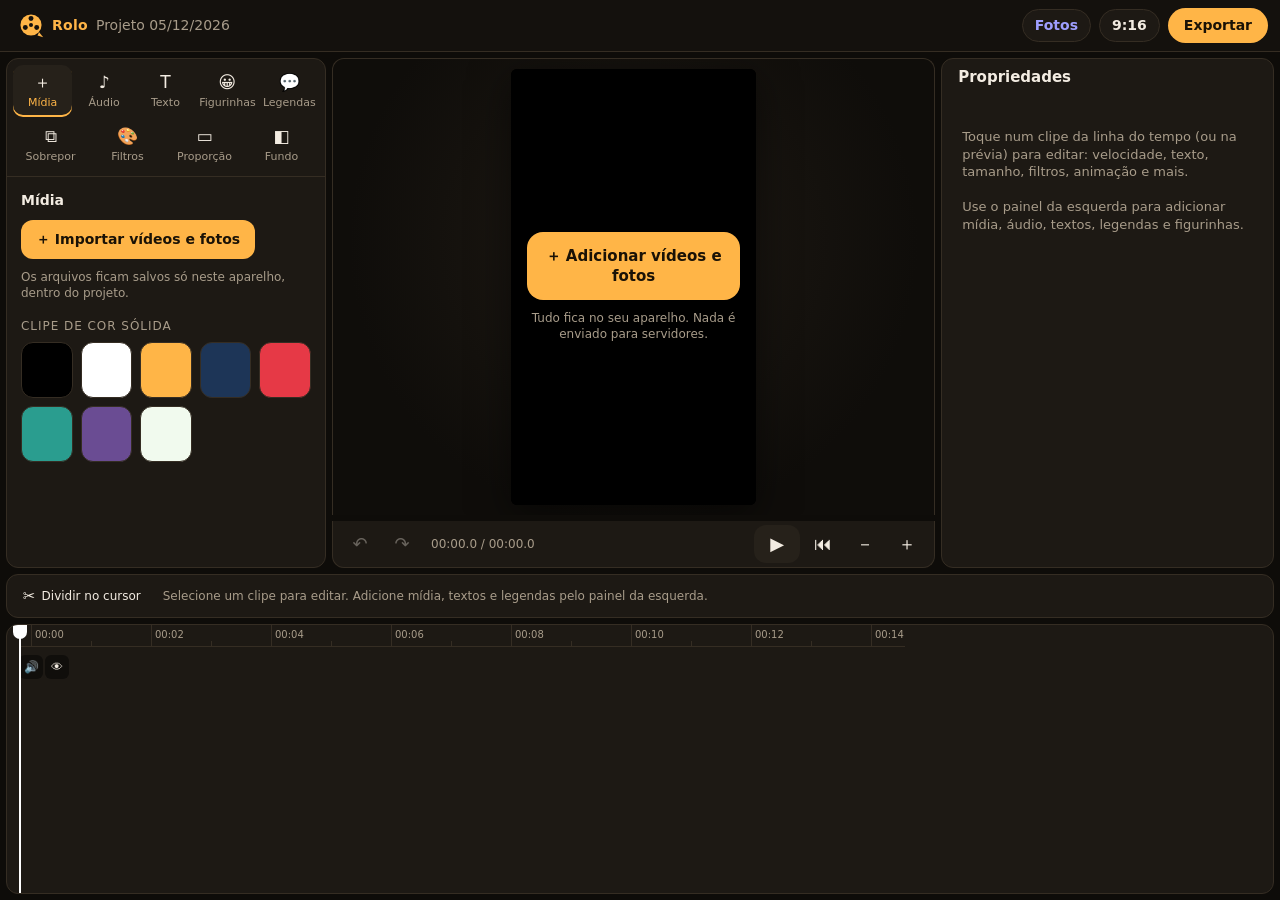
<file: video/index.html>
<!doctype html>
<html lang="pt-BR">
<head>
<meta charset="utf-8">
<meta name="viewport" content="width=device-width, initial-scale=1, viewport-fit=cover, user-scalable=no">
<meta name="theme-color" content="#14110d">
<meta name="description" content="Rolo: editor de vídeo no navegador, instalável no celular.">
<title>Rolo</title>
<link rel="manifest" href="../manifest.webmanifest">
<link rel="icon" href="icons/icon-192.png">
<link rel="apple-touch-icon" href="icons/icon-192.png">
<meta name="apple-mobile-web-app-capable" content="yes">
<meta name="mobile-web-app-capable" content="yes">
<link rel="preconnect" href="https://fonts.googleapis.com">
<link rel="preconnect" href="https://fonts.gstatic.com" crossorigin>
<link rel="stylesheet" href="https://fonts.googleapis.com/css2?family=Anton&family=Bebas+Neue&family=Caveat:wght@500;700&family=Lobster&family=Montserrat:ital,wght@0,400;0,800;1,800;1,900&family=Pacifico&family=Permanent+Marker&family=Playfair+Display:wght@400;800&family=Space+Mono:wght@400;700&display=swap">
<link rel="stylesheet" href="css/app.css">
</head>
<body>
<div id="app">
  <header class="top">
    <button class="brand" id="btnProjects" title="Projetos">
      <img src="icons/mark.svg" alt="" width="26" height="26">
      <span class="brand-name">Rolo</span>
      <span class="proj-name" id="projName">Sem título</span>
    </button>
    <div class="top-actions">
      <a class="chip" href="../fotos/" style="text-decoration:none;display:inline-flex;align-items:center">Fotos</a>
      <button class="chip" id="btnAspect" title="Proporção">9:16</button>
      <button class="btn-primary" id="btnExport">Exportar</button>
    </div>
  </header>

  <section class="stage" id="stage">
    <div class="canvas-wrap" id="canvasWrap">
      <canvas id="view" width="540" height="960"></canvas>
      <div class="empty-hint" id="emptyHint">
        <button class="big-add" id="btnFirstImport">＋ Adicionar vídeos e fotos</button>
        <p>Tudo fica no seu aparelho. Nada é enviado para servidores.</p>
      </div>
    </div>
    <div class="toast" id="toast"></div>
  </section>

  <div class="transport">
    <button class="icon" id="btnUndo" title="Desfazer">↶</button>
    <button class="icon" id="btnRedo" title="Refazer">↷</button>
    <span class="time" id="timeLabel">00:00.0 / 00:00.0</span>
    <button class="play" id="btnPlay" title="Reproduzir (espaço)">▶</button>
    <button class="icon" id="btnStart" title="Início">⏮</button>
    <button class="icon" id="btnZoomOut" title="Diminuir zoom">－</button>
    <button class="icon" id="btnZoomIn" title="Aumentar zoom">＋</button>
  </div>

  <section class="timeline" id="timeline">
    <div class="tl-scroll" id="tlScroll">
      <div class="tl-inner" id="tlInner">
        <div class="ruler" id="ruler"></div>
        <div class="tracks" id="tracks"></div>
        <div class="playhead" id="playhead"><span></span></div>
      </div>
    </div>
  </section>

  <nav class="tools" id="tools"></nav>
  <aside class="lib" id="lib">
    <nav class="lib-tabs" id="libTabs"></nav>
    <div class="lib-body"><h3 id="libTitle"></h3><div id="libBody"></div></div>
  </aside>

  <div class="sheet" id="sheet" aria-hidden="true">
    <nav class="sheet-tabs" id="sheetTabs"></nav>
    <div class="sheet-head">
      <h3 id="sheetTitle"></h3>
      <button class="icon" id="sheetClose" title="Fechar">✕</button>
    </div>
    <div class="sheet-body" id="sheetBody"></div>
  </div>
</div>


<div class="modal" id="modal" aria-hidden="true">
  <div class="modal-card" id="modalCard"></div>
</div>

<input type="file" id="fileMedia" accept="video/*,image/*,audio/*" multiple hidden>
<input type="file" id="fileAudio" accept="audio/*,video/*" multiple hidden>
<input type="file" id="fileOverlay" accept="video/*,image/*" multiple hidden>
<input type="file" id="fileSrt" accept=".srt,.vtt,text/plain" hidden>
<input type="file" id="fileReplace" accept="video/*,image/*" hidden>

<script type="module" src="js/app.js"></script>
</body>
</html>
</file>
<file: video/css/app.css>
:root {
  --bg: #14110d;
  --panel: #1d1914;
  --panel2: #26211a;
  --line: #352d23;
  --text: #f3ece2;
  --muted: #a89c8a;
  --accent: #ffb547;
  --accent-ink: #1a1206;
  --main: #4a3c2c;
  --overlay: #56703a;
  --textclip: #b4543a;
  --audio: #2a7880;
  --caption: #9c7a26;
  --danger: #e2574c;
  --tl-h: 210px;
  --safe-b: env(safe-area-inset-bottom, 0px);
  color-scheme: dark;
}
* { box-sizing: border-box; -webkit-tap-highlight-color: transparent; }
html, body { margin: 0; height: 100%; background: var(--bg); color: var(--text); font: 14px/1.35 system-ui, -apple-system, "Segoe UI", Roboto, sans-serif; overscroll-behavior: none; }
body { overflow: hidden; }
button { font: inherit; color: inherit; background: none; border: 0; cursor: pointer; touch-action: manipulation; }
button:disabled { opacity: .35; cursor: default; }
input, select, textarea { font: inherit; color: var(--text); background: var(--panel2); border: 1px solid var(--line); border-radius: 10px; padding: 8px 10px; }
textarea { width: 100%; resize: vertical; min-height: 70px; }

#app { display: flex; flex-direction: column; height: 100dvh; height: 100vh; height: 100dvh; }

.top { display: flex; align-items: center; justify-content: space-between; gap: 8px; padding: 8px 12px; padding-top: max(8px, env(safe-area-inset-top)); border-bottom: 1px solid var(--line); background: var(--bg); }
.brand { display: flex; align-items: center; gap: 8px; min-width: 0; padding: 4px 6px; border-radius: 10px; }
.brand:hover { background: var(--panel); }
.brand-name { font-weight: 800; letter-spacing: .02em; color: var(--accent); }
.proj-name { color: var(--muted); white-space: nowrap; overflow: hidden; text-overflow: ellipsis; max-width: 38vw; }
.top-actions { display: flex; gap: 8px; align-items: center; }
.chip { padding: 6px 12px; border: 1px solid var(--line); border-radius: 999px; background: var(--panel); font-weight: 600; }
.btn-primary { background: var(--accent); color: var(--accent-ink); font-weight: 800; padding: 8px 16px; border-radius: 999px; }
.btn-primary:active { transform: scale(.97); }
.btn { background: var(--panel2); border: 1px solid var(--line); padding: 9px 14px; border-radius: 12px; font-weight: 600; }
.btn.danger { color: #ffb4ad; border-color: #5a2a25; }
.btn.accent { background: var(--accent); color: var(--accent-ink); border-color: transparent; }
.btn.small { padding: 6px 10px; font-size: 13px; }

.stage { position: relative; flex: 1; min-height: 160px; display: flex; align-items: center; justify-content: center; padding: 10px; background: radial-gradient(circle at 50% 40%, #1f1a14, #0f0d0a 70%); overflow: hidden; }
.canvas-wrap { position: relative; max-width: 100%; max-height: 100%; }
#view { display: block; background: #000; border-radius: 6px; box-shadow: 0 10px 40px rgba(0,0,0,.5); touch-action: none; max-width: 100%; max-height: 100%; }
.empty-hint { position: absolute; inset: 0; display: flex; flex-direction: column; align-items: center; justify-content: center; gap: 10px; text-align: center; padding: 16px; color: var(--muted); }
.empty-hint p { margin: 0; font-size: 12px; max-width: 220px; }
.big-add { background: var(--accent); color: var(--accent-ink); font-weight: 800; padding: 14px 18px; border-radius: 16px; font-size: 15px; }
.toast { position: absolute; left: 50%; bottom: 14px; transform: translateX(-50%) translateY(20px); background: rgba(20,17,13,.95); border: 1px solid var(--line); padding: 8px 14px; border-radius: 999px; opacity: 0; transition: .25s; pointer-events: none; max-width: 90%; text-align: center; font-size: 13px; }
.toast.on { opacity: 1; transform: translateX(-50%); }

.transport { display: flex; align-items: center; gap: 4px; padding: 4px 8px; border-top: 1px solid var(--line); background: var(--bg); }
.transport .time { flex: 1; font-variant-numeric: tabular-nums; color: var(--muted); font-size: 12px; padding-left: 6px; }
.icon { width: 38px; height: 38px; display: inline-flex; align-items: center; justify-content: center; border-radius: 10px; font-size: 18px; }
.icon:hover { background: var(--panel); }
.play { width: 46px; height: 38px; border-radius: 12px; background: var(--panel2); font-size: 18px; }

.timeline { height: var(--tl-h); background: var(--panel); border-top: 1px solid var(--line); position: relative; }
.tl-scroll { position: absolute; inset: 0; overflow: auto; -webkit-overflow-scrolling: touch; }
.tl-inner { position: relative; min-height: 100%; padding-left: 12px; }
.ruler { position: sticky; top: 0; height: 22px; z-index: 3; background: var(--panel); border-bottom: 1px solid var(--line); cursor: ew-resize; touch-action: none; }
.ruler .tick { position: absolute; top: 0; height: 100%; border-left: 1px solid var(--line); font-size: 10px; color: var(--muted); padding: 3px 0 0 3px; pointer-events: none; }
.ruler .tick.minor { height: 6px; top: 16px; }
.tracks { position: relative; padding: 6px 0 14px; }
.track { position: relative; height: 44px; margin-bottom: 6px; }
.track.main { height: 58px; }
.track .tlabel { position: sticky; left: 0; z-index: 2; display: inline-flex; align-items: center; gap: 4px; height: 100%; font-size: 11px; color: var(--muted); pointer-events: none; }
.track .tbtns { position: absolute; left: -2px; top: 2px; z-index: 4; display: flex; gap: 2px; }
.clip { position: absolute; top: 0; height: 100%; border-radius: 8px; overflow: hidden; background: var(--main); border: 2px solid transparent; touch-action: none; user-select: none; -webkit-user-select: none; cursor: grab; background-repeat: no-repeat; background-size: 100% 100%; }
.clip .cname { position: absolute; left: 6px; top: 3px; right: 6px; font-size: 11px; white-space: nowrap; overflow: hidden; text-overflow: ellipsis; text-shadow: 0 1px 2px #000; pointer-events: none; }
.clip .cbadges { position: absolute; left: 6px; bottom: 3px; display: flex; gap: 4px; font-size: 10px; pointer-events: none; }
.clip .cbadges span { background: rgba(0,0,0,.55); border-radius: 4px; padding: 0 4px; }
.clip.overlay { background-color: var(--overlay); }
.clip.text { background: var(--textclip); }
.clip.caption { background: var(--caption); }
.clip.audio { background-color: var(--audio); }
.clip.shape { background: #7a4f8a; }
.clip.sel { border-color: var(--accent); box-shadow: 0 0 0 1px var(--accent); z-index: 5; }
.clip .h { position: absolute; top: 0; bottom: 0; width: 18px; background: var(--accent); display: none; align-items: center; justify-content: center; color: var(--accent-ink); font-weight: 900; font-size: 12px; touch-action: none; }
.clip.sel .h { display: flex; }
.clip .h.l { left: 0; border-radius: 6px 0 0 6px; }
.clip .h.r { right: 0; border-radius: 0 6px 6px 0; }
.clip .kf { position: absolute; top: 50%; width: 9px; height: 9px; background: #fff; transform: translate(-50%,-50%) rotate(45deg); border: 1px solid #000; pointer-events: none; }
.trans-dot { position: absolute; top: 50%; width: 22px; height: 22px; margin: -11px 0 0 -11px; border-radius: 6px; background: var(--panel2); border: 1px solid var(--line); z-index: 6; font-size: 12px; display: flex; align-items: center; justify-content: center; }
.trans-dot.on { background: var(--accent); color: var(--accent-ink); }
.playhead { position: absolute; top: 0; bottom: 0; width: 2px; background: #fff; z-index: 8; pointer-events: none; }
.playhead span { position: absolute; top: 0; left: -6px; width: 14px; height: 14px; background: #fff; border-radius: 0 0 7px 7px; }
.snapline { position: absolute; top: 0; bottom: 0; width: 1px; background: var(--accent); z-index: 7; pointer-events: none; }

.tools { display: flex; gap: 2px; overflow-x: auto; padding: 6px 6px calc(6px + var(--safe-b)); border-top: 1px solid var(--line); background: var(--bg); scrollbar-width: none; }
.tools::-webkit-scrollbar { display: none; }
.tool { flex: 0 0 auto; min-width: 62px; display: flex; flex-direction: column; align-items: center; gap: 3px; padding: 6px 4px; border-radius: 12px; font-size: 11px; color: var(--text); }
.tool i { font-style: normal; font-size: 20px; line-height: 1; height: 22px; display: flex; align-items: center; }
.tool:hover, .tool:active { background: var(--panel); }
.tool.back { color: var(--accent); }
.tool.danger { color: #ffb4ad; }
.tool-sep { width: 1px; background: var(--line); margin: 6px 4px; flex: 0 0 1px; }

.sheet { position: fixed; left: 0; right: 0; bottom: 0; max-height: 58vh; background: var(--panel); border-top: 1px solid var(--line); border-radius: 18px 18px 0 0; transform: translateY(105%); transition: transform .25s ease; z-index: 50; display: flex; flex-direction: column; box-shadow: 0 -10px 40px rgba(0,0,0,.5); padding-bottom: var(--safe-b); }
.sheet.on { transform: none; }
.sheet-head { display: flex; align-items: center; justify-content: space-between; padding: 8px 8px 4px 16px; }
.sheet-head h3 { margin: 0; font-size: 15px; }
.sheet-body { overflow: auto; padding: 4px 16px 18px; }
/* Biblioteca (só no computador) e abas de propriedades */
.lib { display: none; }
.sheet-tabs { display: none; }
@media (min-width: 900px) {
  :root { --tl-h: clamp(200px, 30vh, 320px); }
  #app {
    display: grid;
    grid-template-columns: minmax(300px, 25vw) 1fr minmax(320px, 26vw);
    grid-template-rows: auto 1fr auto auto var(--tl-h);
    grid-template-areas: "top top top" "lib stage props" "lib transport props" "tools tools tools" "tl tl tl";
    gap: 6px; padding: 0 6px 6px; background: #0e0c09;
  }
  .top { grid-area: top; margin: 0 -6px; }
  .stage { grid-area: stage; border-radius: 12px 12px 0 0; border: 1px solid var(--line); border-bottom: 0; }
  .transport { grid-area: transport; border: 1px solid var(--line); border-top: 0; border-radius: 0 0 12px 12px; background: var(--panel); }
  .timeline { grid-area: tl; border: 1px solid var(--line); border-radius: 12px; overflow: hidden; }
  .tools { grid-area: tools; border: 1px solid var(--line); border-radius: 12px; padding: 2px 6px; background: var(--panel); min-height: 44px; align-items: center; }
  .tools .tool { flex-direction: row; min-width: 0; gap: 6px; font-size: 12px; padding: 6px 10px; }
  .tools .tool i { font-size: 15px; height: auto; }
  .tools .tool-hint { color: var(--muted); font-size: 12px; padding: 0 10px; }
  .lib { grid-area: lib; display: flex; flex-direction: column; min-height: 0; background: var(--panel); border: 1px solid var(--line); border-radius: 12px; overflow: hidden; }
  .lib-tabs { display: flex; flex-wrap: wrap; gap: 2px; padding: 6px; border-bottom: 1px solid var(--line); }
  .lib-tabs button { flex: 1 0 18%; display: flex; flex-direction: column; align-items: center; gap: 2px; padding: 6px 2px; border-radius: 10px; font-size: 11px; color: var(--muted); }
  .lib-tabs button i { font-style: normal; font-size: 17px; color: var(--text); }
  .lib-tabs button.on { background: var(--panel2); color: var(--accent); box-shadow: inset 0 -2px 0 var(--accent); }
  .lib-body { flex: 1; overflow: auto; padding: 4px 14px 16px; }
  .lib-body h3 { font-size: 14px; margin: 10px 0 4px; }
  .sheet { position: static; grid-area: props; transform: none; max-height: none; min-height: 0; width: auto; border-radius: 12px; border: 1px solid var(--line); box-shadow: none; transition: none; padding-bottom: 0; overflow: hidden; }
  .sheet-body { flex: 1; min-height: 0; }
  .track { height: 48px; } .track.main { height: 64px; }
  .sheet.on { transform: none; }
  .sheet-tabs { display: flex; gap: 2px; overflow-x: auto; padding: 6px 6px 0; border-bottom: 1px solid var(--line); scrollbar-width: thin; }
  .sheet-tabs:empty { display: none; }
  .sheet-tabs button { flex: 0 0 auto; padding: 8px 10px; font-size: 12px; color: var(--muted); border-radius: 8px 8px 0 0; }
  .sheet-tabs button.on { color: var(--accent); box-shadow: inset 0 -2px 0 var(--accent); }
  .sheet-tabs button:hover { color: var(--text); }
  #sheetClose { display: none; }
  .sheet-empty { color: var(--muted); font-size: 13px; padding: 20px 4px; }
}

.row { display: flex; align-items: center; gap: 10px; margin: 10px 0; }
.row label { flex: 0 0 96px; color: var(--muted); font-size: 12px; }
.row input[type=range] { flex: 1; accent-color: var(--accent); }
.row .val { width: 46px; text-align: right; font-variant-numeric: tabular-nums; font-size: 12px; color: var(--muted); }
.row select, .row input[type=text] { flex: 1; min-width: 0; }
.row input[type=color] { width: 44px; height: 34px; padding: 2px; }
.grid { display: grid; grid-template-columns: repeat(auto-fill, minmax(76px, 1fr)); gap: 8px; margin: 8px 0; }
.grid.tight { grid-template-columns: repeat(auto-fill, minmax(48px, 1fr)); }
.opt { background: var(--panel2); border: 1px solid var(--line); border-radius: 12px; padding: 8px 4px; display: flex; flex-direction: column; align-items: center; gap: 4px; font-size: 11px; text-align: center; min-height: 56px; justify-content: center; }
.opt b { font-size: 20px; font-weight: 400; }
.opt.on { border-color: var(--accent); box-shadow: 0 0 0 1px var(--accent); }
.opt .sw { width: 100%; aspect-ratio: 1; border-radius: 8px; background-size: cover; background-position: center; }
.opt.emoji { font-size: 28px; min-height: 48px; padding: 4px; }
.seg { display: flex; background: var(--panel2); border-radius: 10px; padding: 3px; gap: 2px; flex: 1; }
.seg button { flex: 1; padding: 6px 4px; border-radius: 8px; font-size: 12px; color: var(--muted); }
.seg button.on { background: var(--accent); color: var(--accent-ink); font-weight: 700; }
.note { color: var(--muted); font-size: 12px; margin: 8px 0; }
.sub { font-size: 12px; text-transform: uppercase; letter-spacing: .08em; color: var(--muted); margin: 16px 0 6px; }
.btnrow { display: flex; flex-wrap: wrap; gap: 8px; margin: 10px 0; }
.progress { height: 8px; background: var(--panel2); border-radius: 99px; overflow: hidden; margin: 10px 0; }
.progress > div { height: 100%; width: 0; background: var(--accent); transition: width .2s; }
.media-grid .opt { padding: 4px; }
.media-grid .opt span { max-width: 100%; overflow: hidden; text-overflow: ellipsis; white-space: nowrap; }
.list { display: flex; flex-direction: column; gap: 6px; }
.list .item { display: flex; align-items: center; gap: 10px; padding: 10px; background: var(--panel2); border-radius: 12px; border: 1px solid var(--line); }
.list .item.cur { border-color: var(--accent); }
.list .item .grow { flex: 1; min-width: 0; }
.list .item small { color: var(--muted); display: block; }

.modal { position: fixed; inset: 0; background: rgba(0,0,0,.6); display: none; align-items: center; justify-content: center; z-index: 80; padding: 16px; }
.modal.on { display: flex; }
.modal-card { background: var(--panel); border: 1px solid var(--line); border-radius: 18px; padding: 18px; width: min(440px, 100%); max-height: 90vh; overflow: auto; }
.modal-card h3 { margin: 0 0 8px; }
.rec-dot { display: inline-block; width: 10px; height: 10px; border-radius: 50%; background: var(--danger); margin-right: 6px; animation: blink 1s infinite; }
@keyframes blink { 50% { opacity: .2; } }
</file>
